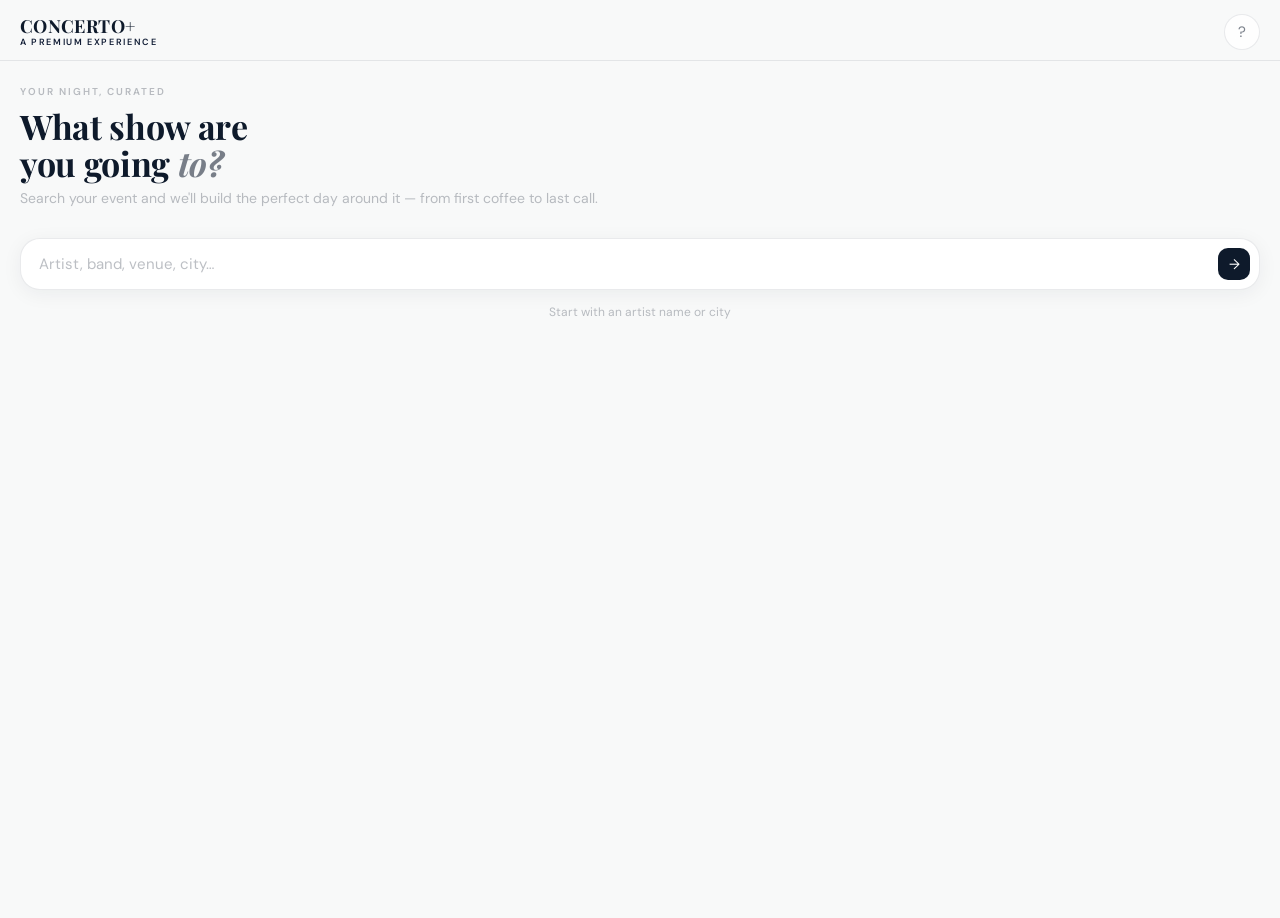
<file: index.html>
<!DOCTYPE html>
<html lang="en">
<head>
<meta charset="UTF-8"/>
<meta name="viewport" content="width=device-width,initial-scale=1,maximum-scale=1,user-scalable=no"/>
<meta name="theme-color" content="#F8F9F9"/>
<title>Concerto+</title>
<link rel="preconnect" href="https://fonts.googleapis.com"/>
<link rel="preconnect" href="https://fonts.gstatic.com" crossorigin/>
<link href="https://fonts.googleapis.com/css2?family=Playfair+Display:ital,wght@0,400;0,500;0,700;1,400;1,500&family=DM+Sans:opsz,wght@9..40,300;9..40,400;9..40,500;9..40,600&display=swap" rel="stylesheet"/>

<style>
/* -- TOKENS ----------------------------------------------- */
:root {
  --bg:        #F8F9F9;
  --ink:       #0E1A2B;
  --ink-2:     rgba(14,26,43,.55);
  --ink-3:     rgba(14,26,43,.28);
  --ink-4:     rgba(14,26,43,.10);
  --gold:      #121E36;
  --gold-soft: rgba(18,30,54,.10);
  --gold-line: rgba(18,30,54,.25);
  --white:     #ffffff;
  --card:      rgba(255,255,255,.82);
  --card-b:    rgba(14,26,43,.09);
  --red:       #C0392B;

  --r-sm: 14px;
  --r-md: 20px;
  --r-lg: 28px;

  --display: 'Playfair Display', Georgia, serif;
  --body:    'DM Sans', system-ui, sans-serif;

  --spring: cubic-bezier(.16,1,.3,1);
  --ease:   cubic-bezier(.4,0,.2,1);
}

/* -- RESET ------------------------------------------------- */
*,*::before,*::after { box-sizing:border-box; margin:0; padding:0; }
html, body { height:100%; overflow:hidden; }
body {
  font-family: var(--body);
  background: var(--bg);
  color: var(--ink);
  -webkit-font-smoothing: antialiased;
  -moz-osx-font-smoothing: grayscale;
  position: fixed;
  width: 100%;
}
button { cursor:pointer; background:none; border:none; color:inherit; font-family:var(--body); }
input, textarea { font-family:var(--body); }
a { color:inherit; text-decoration:none; }
img { display:block; }

/* -- APP SHELL --------------------------------------------- */
#app {
  height: 100dvh;
  display: flex;
  flex-direction: column;
  overflow: hidden;
}

/* -- SCREENS ----------------------------------------------- */
.screen {
  position: absolute;
  inset: 0;
  display: flex;
  flex-direction: column;
  opacity: 0;
  pointer-events: none;
  transition: opacity .38s var(--spring), transform .38s var(--spring);
  transform: translateY(18px);
  overflow: hidden;
  height: 100dvh;
}
.screen.active {
  opacity: 1;
  pointer-events: all;
  transform: translateY(0);
}
.screen.exit {
  opacity: 0;
  transform: translateY(-14px);
  pointer-events: none;
}

/* -- TOPBAR ------------------------------------------------ */
.topbar {
  flex: 0 0 auto;
  display: flex;
  align-items: center;
  justify-content: space-between;
  padding: 14px 20px 10px;
  position: relative;
  z-index: 10;
  background: var(--bg);
  border-bottom: 1px solid var(--card-b) !important;
}
.topbar-logo {
  display: flex;
  flex-direction: column;
  gap: 1px;
}
.topbar-logo-word {
  font-family: var(--display);
  font-size: 18px;
  font-weight: 700;
  color: var(--ink);
  letter-spacing: .02em;
  line-height: 1;
}
.topbar-logo-sub {
  font-size: 9px;
  font-weight: 600;
  letter-spacing: .18em;
  color: var(--gold);
  text-transform: uppercase;
}
.topbar-right {
  display: flex;
  align-items: center;
  gap: 10px;
}
.icon-btn {
  width: 36px; height: 36px;
  border-radius: 50%;
  background: var(--card);
  border: 1px solid var(--card-b);
  display: grid;
  place-items: center;
  color: var(--ink-2);
  font-size: 15px;
  transition: background .18s, transform .18s var(--spring);
  backdrop-filter: blur(8px);
}
.icon-btn:hover { background: var(--white); transform: scale(1.06); }
.icon-btn:active { transform: scale(.95); }

/* -- SCROLLABLE CONTENT ------------------------------------ */
.scroll-area {
  flex: 1 1 auto;
  overflow-y: auto;
  -webkit-overflow-scrolling: touch;
  overscroll-behavior: contain;
  padding: 0 20px 40px;
}
.scroll-area::-webkit-scrollbar { display: none; }

/* -- HERO (Search screen) ---------------------------------- */
.eyebrow {
  font-size: 10px; font-weight: 600; letter-spacing: .2em;
  color: var(--ink-3); text-transform: uppercase; margin-bottom: 10px; margin-top: 24px;
}
.headline {
  font-family: var(--display); font-size: 34px; font-weight: 700; line-height: 1.08;
  color: var(--ink); letter-spacing: -.01em; margin-bottom: 6px;
}
.headline em { font-style: italic; color: var(--ink-2); }
.sub {
  font-size: 14px; color: var(--ink-3); line-height: 1.6; margin-bottom: 28px;
}

/* -- SEARCH BOX -------------------------------------------- */
.search-wrap {
  position: relative;
  margin-bottom: 14px;
}
.search-input {
  width: 100%;
  padding: 15px 48px 15px 18px;
  border-radius: var(--r-md);
  border: 1.5px solid var(--card-b);
  background: var(--white);
  font-size: 15px;
  color: var(--ink);
  outline: none;
  box-shadow: 0 4px 20px rgba(14,26,43,.06);
  transition: border-color .2s, box-shadow .2s;
  -webkit-appearance: none;
}
.search-input::placeholder { color: var(--ink-3); }
.search-input:focus {
  border-color: var(--gold);
  box-shadow: 0 0 0 3px var(--gold-soft), 0 4px 20px rgba(14,26,43,.08);
}
.search-go {
  position: absolute;
  right: 10px; top: 50%;
  transform: translateY(-50%);
  width: 32px; height: 32px;
  border-radius: 10px;
  background: var(--ink);
  color: var(--white);
  display: grid;
  place-items: center;
  font-size: 14px;
  transition: background .18s, transform .18s var(--spring);
}
.search-go:hover { background: var(--gold); transform: translateY(-50%) scale(1.08); }
.search-go:active { transform: translateY(-50%) scale(.94); }

/* -- STATUS LINE ------------------------------------------- */
.status-line {
  font-size: 12px;
  color: var(--ink-3);
  text-align: center;
  margin-bottom: 18px;
  min-height: 16px;
  transition: color .2s;
}
.status-line.err { color: var(--red); }

/* -- EVENT CARDS ------------------------------------------- */
.event-list { display: flex; flex-direction: column; gap: 10px; }

.event-card {
  background: var(--card);
  border: 1px solid var(--card-b);
  border-radius: var(--r-md);
  padding: 14px 14px 14px 16px;
  display: flex;
  align-items: center;
  gap: 12px;
  backdrop-filter: blur(8px);
  transition: transform .2s var(--spring), box-shadow .2s, border-color .2s;
  cursor: pointer;
  position: relative;
  overflow: hidden;
}
.event-card::before {
  content: '';
  position: absolute;
  left: 0; top: 0; bottom: 0;
  width: 3px;
  background: var(--gold);
  opacity: 0;
  transition: opacity .2s;
}
.event-card:hover { transform: translateY(-2px); box-shadow: 0 12px 36px rgba(14,26,43,.1); border-color: var(--gold-line); }
.event-card:hover::before { opacity: 1; }
.event-card:active { transform: translateY(0) scale(.99); }

.event-date-block {
  flex: 0 0 auto;
  width: 44px;
  text-align: center;
}
.event-date-mon {
  font-size: 10px;
  font-weight: 600;
  letter-spacing: .12em;
  text-transform: uppercase;
  color: var(--gold);
  line-height: 1;
}
.event-date-day {
  font-family: var(--display);
  font-size: 28px;
  font-weight: 700;
  color: var(--ink);
  line-height: 1;
}
.event-info { flex: 1 1 auto; min-width: 0; }
.event-artist {
  font-family: var(--display);
  font-size: 16px;
  font-weight: 500;
  color: var(--ink);
  white-space: nowrap;
  overflow: hidden;
  text-overflow: ellipsis;
  line-height: 1.2;
}
.event-venue {
  font-size: 12px;
  color: var(--ink-2);
  margin-top: 3px;
  white-space: nowrap;
  overflow: hidden;
  text-overflow: ellipsis;
}
.event-time {
  font-size: 11px;
  color: var(--gold);
  font-weight: 600;
  margin-top: 4px;
  letter-spacing: .04em;
}
.event-select-btn {
  flex: 0 0 auto;
  width: 32px; height: 32px;
  border-radius: 50%;
  background: var(--ink-4);
  display: grid;
  place-items: center;
  font-size: 14px;
  color: var(--ink-2);
  transition: background .2s, color .2s, transform .18s var(--spring);
}
.event-card:hover .event-select-btn {
  background: var(--ink);
  color: var(--white);
  transform: scale(1.1);
}

/* -- SHIMMER ----------------------------------------------- */
.shimmer-card {
  height: 72px;
  border-radius: var(--r-md);
  background: linear-gradient(90deg,
    rgba(14,26,43,.04) 0%,
    rgba(14,26,43,.09) 40%,
    rgba(14,26,43,.04) 80%
  );
  background-size: 200% 100%;
  animation: shimmer 1.3s ease-in-out infinite;
}
@keyframes shimmer {
  0% { background-position: 200% 0; }
  100% { background-position: -200% 0; }
}

/* -- VIBE SCREEN ------------------------------------------- */
.show-summary-card {
  background: var(--ink);
  border-radius: var(--r-lg);
  padding: 20px;
  position: relative;
  overflow: hidden;
  margin-bottom: 22px;
}
.show-summary-card::after {
  content: '';
  position: absolute;
  right: -30px; top: -30px;
  width: 160px; height: 160px;
  border-radius: 50%;
  background: radial-gradient(circle, var(--gold-soft) 0%, transparent 70%);
  pointer-events: none;
}
.show-sum-eyebrow {
  font-size: 9px;
  letter-spacing: .2em;
  color: rgba(255,255,255,.5);
  text-transform: uppercase;
  font-weight: 600;
  margin-bottom: 8px;
}
.show-sum-artist {
  font-family: var(--display);
  font-size: 26px;
  font-weight: 700;
  color: var(--white);
  line-height: 1.1;
  margin-bottom: 6px;
}
.show-sum-meta {
  font-size: 13px;
  color: rgba(255,255,255,.55);
  line-height: 1.45;
}
.show-sum-time {
  display: inline-flex;
  align-items: center;
  gap: 6px;
  margin-top: 12px;
  background: var(--gold-soft);
  border: 1px solid var(--gold-line);
  border-radius: 999px;
  padding: 6px 12px;
  font-size: 12px;
  font-weight: 600;
  color: rgba(255,255,255,.5);
  letter-spacing: .04em;
}

/* -- SECTION LABEL ----------------------------------------- */
.section-label {
  font-size: 10px;
  font-weight: 600;
  letter-spacing: .18em;
  color: var(--ink-3);
  text-transform: uppercase;
  margin-bottom: 10px;
}

/* -- VIBE GRID --------------------------------------------- */
.vibe-grid {
  display: grid;
  grid-template-columns: 1fr 1fr;
  gap: 9px;
  margin-bottom: 20px;
}
.vibe-tile {
  background: var(--white);
  border: 1.5px solid var(--card-b);
  border-radius: var(--r-md);
  padding: 14px 12px;
  display: flex;
  flex-direction: column;
  gap: 5px;
  transition: border-color .2s, background .2s, transform .18s var(--spring), box-shadow .2s;
  position: relative;
  overflow: hidden;
}
.vibe-tile:active { transform: scale(.97); }
.vibe-tile.on {
  border-color: var(--gold);
  background: var(--gold-soft);
}
.vibe-tile-icon {
  font-size: 22px;
  line-height: 1;
}
.vibe-tile-name {
  font-size: 13px;
  font-weight: 600;
  color: var(--ink);
  line-height: 1;
}
.vibe-tile-hint {
  font-size: 11px;
  color: var(--ink-3);
  line-height: 1.3;
}
.vibe-check {
  position: absolute;
  top: 10px; right: 10px;
  width: 18px; height: 18px;
  border-radius: 50%;
  background: var(--gold);
  color: var(--white);
  font-size: 10px;
  display: grid;
  place-items: center;
  opacity: 0;
  transform: scale(.6);
  transition: opacity .2s, transform .2s var(--spring);
}
.vibe-tile.on .vibe-check { opacity: 1; transform: scale(1); }

/* -- OPTION ROW (pace / arrival) --------------------------- */
.option-row {
  display: flex;
  gap: 8px;
  margin-bottom: 20px;
}
.opt-pill {
  flex: 1;
  padding: 11px 8px;
  border-radius: var(--r-sm);
  border: 1.5px solid var(--card-b);
  background: var(--white);
  font-size: 12px;
  font-weight: 600;
  color: var(--ink-2);
  text-align: center;
  transition: border-color .2s, background .2s, color .2s, transform .18s var(--spring);
}
.opt-pill:active { transform: scale(.96); }
.opt-pill.on {
  border-color: var(--ink);
  background: var(--ink);
  color: var(--white);
}

/* -- OPTIONAL INPUT ---------------------------------------- */
.optional-input {
  width: 100%;
  padding: 13px 16px;
  border-radius: var(--r-sm);
  border: 1.5px solid var(--card-b);
  background: var(--white);
  font-size: 14px;
  color: var(--ink);
  outline: none;
  margin-bottom: 24px;
  transition: border-color .2s, box-shadow .2s;
  -webkit-appearance: none;
}
.optional-input::placeholder { color: var(--ink-3); }
.optional-input:focus {
  border-color: var(--gold);
  box-shadow: 0 0 0 3px var(--gold-soft);
}

/* -- PRIMARY BUTTON ---------------------------------------- */
.primary-btn {
  width: 100%;
  padding: 17px;
  border-radius: var(--r-md);
  background: var(--ink);
  color: var(--white);
  font-size: 15px;
  font-weight: 600;
  letter-spacing: .02em;
  text-align: center;
  transition: background .2s, transform .2s var(--spring), box-shadow .2s;
  box-shadow: 0 8px 28px rgba(14,26,43,.22);
  position: relative;
  overflow: hidden;
}
.primary-btn::after {
  content: '';
  position: absolute;
  inset: 0;
  background: linear-gradient(180deg, rgba(255,255,255,.08) 0%, transparent 100%);
  pointer-events: none;
}
.primary-btn:hover { background: #1a2d47; transform: translateY(-1px); box-shadow: 0 12px 36px rgba(14,26,43,.28); }
.primary-btn:active { transform: translateY(0) scale(.99); }
.primary-btn:disabled { opacity: .45; cursor: not-allowed; transform: none; }
.primary-btn.gold {
  background: linear-gradient(135deg, #121E36, #1e3154, #121E36);
  background-size: 200% 100%;
  color: var(--ink);
  box-shadow: 0 8px 28px rgba(18,30,54,.25);
  animation: gold-shimmer 3s ease-in-out infinite;
}
@keyframes gold-shimmer {
  0%, 100% { background-position: 0% 0; }
  50% { background-position: 100% 0; }
}
.primary-btn.gold:hover { box-shadow: 0 12px 36px rgba(18,30,54,.35); }

/* -- PLAN SCREEN ------------------------------------------- */
.plan-header {
  padding: 18px 20px 0;
  margin-bottom: 18px;
}
.plan-eyebrow {
  font-size: 9px;
  font-weight: 600;
  letter-spacing: .22em;
  text-transform: uppercase;
  color: var(--gold);
  margin-bottom: 6px;
}
.plan-artist {
  font-family: var(--display);
  font-size: 32px;
  font-weight: 700;
  color: var(--ink);
  line-height: 1.08;
  letter-spacing: -.01em;
}
.plan-meta {
  font-size: 13px;
  color: var(--ink-2);
  margin-top: 4px;
}
.plan-action-row {
  display: flex;
  gap: 8px;
  margin-top: 14px;
}
.ghost-btn {
  flex: 1;
  padding: 10px;
  border-radius: var(--r-sm);
  border: 1.5px solid var(--card-b);
  background: var(--white);
  font-size: 12px;
  font-weight: 600;
  color: var(--ink-2);
  text-align: center;
  transition: border-color .18s, background .18s, transform .18s var(--spring);
}
.ghost-btn:hover { border-color: var(--ink-3); background: var(--bg); }
.ghost-btn:active { transform: scale(.97); }
.ghost-btn.accent {
  border-color: var(--gold-line);
  color: var(--gold);
}

/* -- TIMELINE ---------------------------------------------- */
.tl {
  padding: 0 20px;
  position: relative;
}
.tl-spine {
  position: absolute;
  left: 36px;
  top: 8px; bottom: 8px;
  width: 1px;
  background: linear-gradient(to bottom, transparent, var(--ink-4) 12%, var(--ink-4) 88%, transparent);
}
.tl-item {
  display: flex;
  gap: 12px;
  margin-bottom: 6px;
  align-items: flex-start;
  opacity: 0;
  transform: translateY(10px);
  animation: tl-in .45s var(--spring) forwards;
}
@keyframes tl-in {
  to { opacity:1; transform:translateY(0); }
}
.tl-dot-col {
  flex: 0 0 auto;
  width: 32px;
  display: flex;
  flex-direction: column;
  align-items: center;
  padding-top: 12px;
}
.tl-dot {
  width: 9px; height: 9px;
  border-radius: 50%;
  background: var(--ink-3);
  border: 1.5px solid var(--bg);
  box-shadow: 0 0 0 2px var(--ink-4);
  transition: background .2s;
  position: relative;
  z-index: 1;
}
.tl-item.is-show .tl-dot {
  width: 13px; height: 13px;
  background: var(--gold);
  box-shadow: 0 0 0 3px var(--gold-soft), 0 0 12px rgba(18,30,54,.3);
}
.tl-content {
  flex: 1 1 auto;
  min-width: 0;
}
.tl-card {
  background: var(--white);
  border: 1px solid var(--card-b);
  border-radius: var(--r-md);
  padding: 13px 14px;
  margin-bottom: 0;
  box-shadow: 0 2px 12px rgba(14,26,43,.05);
  transition: box-shadow .2s, border-color .2s;
}
.tl-item.is-show .tl-card {
  background: var(--ink);
  border-color: transparent;
  box-shadow: 0 8px 28px rgba(14,26,43,.2);
}
.tl-time {
  font-size: 10px;
  font-weight: 600;
  letter-spacing: .1em;
  color: var(--gold);
  text-transform: uppercase;
  margin-bottom: 3px;
}
.tl-item.is-show .tl-time { color: rgba(255,255,255,.55); }
.tl-label {
  font-family: var(--display);
  font-size: 17px;
  font-weight: 500;
  color: var(--ink);
  line-height: 1.2;
  margin-bottom: 4px;
}
.tl-item.is-show .tl-label { color: var(--white); font-weight: 700; }
.tl-note {
  font-size: 13px;
  color: var(--ink-2);
  line-height: 1.45;
}
.tl-item.is-show .tl-note { color: rgba(255,255,255,.55); }
.tl-maps {
  display: inline-flex;
  align-items: center;
  gap: 5px;
  margin-top: 8px;
  font-size: 11px;
  font-weight: 600;
  color: var(--ink-3);
  border: 1px solid var(--card-b);
  border-radius: 999px;
  padding: 5px 10px;
  background: var(--bg);
  transition: color .18s, border-color .18s, background .18s;
}
.tl-maps:hover { color: var(--ink); border-color: var(--ink-3); background: var(--white); }
.tl-spacer { height: 10px; }

/* -- PICKS ------------------------------------------------- */
.picks-section {
  padding: 22px 20px 0;
}
.picks-section-label {
  font-size: 10px;
  font-weight: 600;
  letter-spacing: .18em;
  color: var(--ink-3);
  text-transform: uppercase;
  margin-bottom: 12px;
}
.picks-category {
  margin-bottom: 20px;
}
.picks-cat-name {
  font-size: 12px;
  font-weight: 600;
  color: var(--ink-2);
  margin-bottom: 8px;
  display: flex;
  align-items: center;
  gap: 6px;
}
.picks-cat-name::after {
  content: '';
  flex: 1;
  height: 1px;
  background: var(--ink-4);
}
.picks-rail {
  display: flex;
  gap: 10px;
  overflow-x: auto;
  -webkit-overflow-scrolling: touch;
  scroll-snap-type: x mandatory;
  padding-bottom: 4px;
}
.picks-rail::-webkit-scrollbar { display: none; }
.pick-card {
  flex: 0 0 auto;
  width: 176px;
  scroll-snap-align: start;
  background: var(--white);
  border: 1px solid var(--card-b);
  border-radius: var(--r-md);
  overflow: hidden;
  transition: transform .2s var(--spring), box-shadow .2s;
}
.pick-card:hover { transform: translateY(-2px); box-shadow: 0 10px 28px rgba(14,26,43,.1); }
.pick-img {
  height: 90px;
  background: var(--ink-4);
  overflow: hidden;
  position: relative;
}
.pick-img img { width: 100%; height: 100%; object-fit: cover; }
.pick-img-placeholder {
  width: 100%; height: 100%;
  display: grid;
  place-items: center;
  font-size: 28px;
  background: linear-gradient(135deg, rgba(14,26,43,.04), rgba(18,30,54,.06));
}
.pick-body { padding: 10px 11px 11px; }
.pick-name {
  font-family: var(--display);
  font-size: 14px;
  font-weight: 500;
  color: var(--ink);
  line-height: 1.2;
  margin-bottom: 4px;
  white-space: nowrap;
  overflow: hidden;
  text-overflow: ellipsis;
}
.pick-why {
  font-size: 11px;
  color: var(--ink-2);
  line-height: 1.4;
  display: -webkit-box;
  -webkit-line-clamp: 2;
  -webkit-box-orient: vertical;
  overflow: hidden;
  margin-bottom: 6px;
}
.pick-meta {
  font-size: 10px;
  color: var(--gold);
  font-weight: 600;
  letter-spacing: .04em;
}

/* -- CHAT BAR ---------------------------------------------- */
.chat-bar {
  flex: 0 0 auto;
  padding: 10px 14px 18px;
  background: linear-gradient(to top, var(--bg) 60%, transparent);
  position: relative;
  z-index: 10;
}
.chat-inner {
  display: flex;
  gap: 9px;
  align-items: flex-end;
  background: var(--white);
  border: 1.5px solid var(--card-b);
  border-radius: 22px;
  padding: 10px 10px 10px 16px;
  box-shadow: 0 4px 20px rgba(14,26,43,.08);
  transition: border-color .2s, box-shadow .2s;
}
.chat-inner:focus-within {
  border-color: var(--gold);
  box-shadow: 0 0 0 3px var(--gold-soft), 0 4px 20px rgba(14,26,43,.08);
}
.chat-input {
  flex: 1;
  border: none;
  background: transparent;
  font-size: 14px;
  color: var(--ink);
  outline: none;
  resize: none;
  max-height: 80px;
  line-height: 1.45;
  padding: 2px 0;
}
.chat-input::placeholder { color: var(--ink-3); }
.chat-send {
  width: 34px; height: 34px;
  flex: 0 0 auto;
  border-radius: 12px;
  background: var(--ink);
  color: var(--white);
  display: grid;
  place-items: center;
  font-size: 15px;
  transition: background .18s, transform .18s var(--spring);
}
.chat-send:hover { background: var(--gold); transform: scale(1.06); }
.chat-send:active { transform: scale(.94); }

/* -- CHAT MESSAGES ----------------------------------------- */
.chat-msgs {
  padding: 0 20px;
  margin-bottom: 8px;
  display: flex;
  flex-direction: column;
  gap: 8px;
}
.chat-bubble {
  max-width: 88%;
  padding: 10px 14px;
  border-radius: 18px;
  font-size: 14px;
  line-height: 1.5;
  animation: bubble-in .3s var(--spring) both;
}
@keyframes bubble-in {
  from { opacity:0; transform:translateY(6px) scale(.97); }
  to { opacity:1; transform:none; }
}
.chat-bubble.user {
  background: var(--ink);
  color: var(--white);
  align-self: flex-end;
  border-bottom-right-radius: 5px;
}
.chat-bubble.ai {
  background: var(--white);
  border: 1px solid var(--card-b);
  color: var(--ink);
  align-self: flex-start;
  border-bottom-left-radius: 5px;
}
.chat-bubble.typing {
  background: var(--white);
  border: 1px solid var(--card-b);
  padding: 12px 16px;
}
.typing-dots {
  display: flex;
  gap: 4px;
  align-items: center;
}
.typing-dots span {
  width: 6px; height: 6px;
  border-radius: 50%;
  background: var(--ink-3);
  animation: dot-bounce .9s ease-in-out infinite;
}
.typing-dots span:nth-child(2) { animation-delay: .15s; }
.typing-dots span:nth-child(3) { animation-delay: .3s; }
@keyframes dot-bounce {
  0%, 80%, 100% { transform: translateY(0); }
  40% { transform: translateY(-5px); }
}

/* -- GENERATING OVERLAY ------------------------------------ */
.gen-overlay {
  position: absolute;
  inset: 0;
  background: var(--bg);
  display: flex;
  flex-direction: column;
  align-items: center;
  justify-content: center;
  gap: 18px;
  z-index: 50;
  opacity: 0;
  pointer-events: none;
  transition: opacity .3s;
}
.gen-overlay.show { opacity: 1; pointer-events: all; }
.gen-orb {
  width: 72px; height: 72px;
  border-radius: 50%;
  background: linear-gradient(135deg, var(--gold), rgba(18,30,54,.3));
  box-shadow: 0 0 40px rgba(18,30,54,.25), 0 0 80px rgba(18,30,54,.10);
  animation: orb-pulse 1.8s ease-in-out infinite;
  position: relative;
}
.gen-orb::after {
  content: '';
  position: absolute;
  inset: 6px;
  border-radius: 50%;
  background: var(--bg);
  display: flex;
  align-items: center;
  justify-content: center;
}
@keyframes orb-pulse {
  0%, 100% { transform: scale(1); box-shadow: 0 0 40px rgba(18,30,54,.25), 0 0 80px rgba(18,30,54,.10); }
  50% { transform: scale(1.08); box-shadow: 0 0 60px rgba(18,30,54,.4), 0 0 120px rgba(18,30,54,.15); }
}
.gen-label {
  font-family: var(--display);
  font-size: 20px;
  font-weight: 500;
  color: var(--ink);
  text-align: center;
}
.gen-sub {
  font-size: 13px;
  color: var(--ink-3);
  text-align: center;
}
.gen-steps {
  display: flex;
  flex-direction: column;
  gap: 6px;
  margin-top: 8px;
  align-items: center;
}
.gen-step {
  font-size: 12px;
  color: var(--ink-3);
  opacity: 0;
  transition: opacity .4s, color .4s;
}
.gen-step.active { opacity: 1; color: var(--gold); }
.gen-step.done { opacity: .5; color: var(--ink-2); }

/* -- BACK BTN ---------------------------------------------- */
.back-btn {
  display: flex;
  align-items: center;
  gap: 6px;
  font-size: 13px;
  font-weight: 600;
  color: var(--ink-2);
  padding: 8px 0;
  margin-bottom: 6px;
  transition: color .18s;
}
.back-btn:hover { color: var(--ink); }
.back-arrow { font-size: 16px; line-height: 1; }

/* -- NUDGE ANIMATION --------------------------------------- */
@keyframes nudge {
  0%,100% { transform:translateX(0); }
  20% { transform:translateX(-5px); }
  40% { transform:translateX(5px); }
  60% { transform:translateX(-4px); }
  80% { transform:translateX(4px); }
}
.nudge { animation: nudge .5s ease; }

/* -- TOAST ------------------------------------------------- */
.toast {
  position: fixed;
  bottom: 28px;
  left: 50%;
  transform: translateX(-50%) translateY(14px);
  background: var(--ink);
  color: var(--white);
  font-size: 13px;
  font-weight: 500;
  padding: 11px 18px;
  border-radius: 999px;
  box-shadow: 0 8px 28px rgba(14,26,43,.28);
  z-index: 200;
  white-space: nowrap;
  opacity: 0;
  transition: opacity .28s var(--spring), transform .28s var(--spring);
  pointer-events: none;
}
.toast.show { opacity: 1; transform: translateX(-50%) translateY(0); }

/* -- DIVIDER ----------------------------------------------- */
.divider {
  height: 1px;
  background: var(--ink-4);
  margin: 20px 0;
}
</style>
</head>
<body>

<!-- ========================================================
     SCREEN 0 — SEARCH
=========================================================== -->
<div id="s0" class="screen active" style="background:var(--bg);">
  <div class="topbar">
    <div class="topbar-logo">
      <span class="topbar-logo-word">CONCERTO+</span>
      <span class="topbar-logo-sub">A Premium Experience</span>
    </div>
    <div class="topbar-right">
      <button class="icon-btn" id="helpBtn" title="How it works">?</button>
    </div>
  </div>

  <div class="scroll-area">
    <div class="eyebrow">Your night, curated</div>
    <h1 class="headline">What show are<br>you going <em>to?</em></h1>
    <p class="sub">Search your event and we'll build the perfect day around it — from first coffee to last call.</p>

    <div class="search-wrap">
      <input id="kwInput" class="search-input" type="text"
             placeholder="Artist, band, venue, city…"
             autocomplete="off" autocorrect="off" spellcheck="false"/>
      <button class="search-go" id="searchBtn" title="Search">→</button>
    </div>

    <div id="statusLine" class="status-line">Start with an artist name or city</div>

    <div id="eventList" class="event-list"></div>
  </div>
</div>

<!-- ========================================================
     SCREEN 1 — VIBE
=========================================================== -->
<div id="s1" class="screen" style="background:var(--bg);">
  <div class="topbar">
    <button class="back-btn" id="vibeBack">
      <span class="back-arrow">←</span> Back
    </button>
    <div class="topbar-right">
      <button class="icon-btn" id="vibeReset" title="Reset">✕</button>
    </div>
  </div>

  <div class="scroll-area">
    <!-- Show summary pill -->
    <div class="show-summary-card">
      <div class="show-sum-eyebrow">Your show</div>
      <div class="show-sum-artist" id="sumArtist">—</div>
      <div class="show-sum-meta" id="sumMeta">—</div>
      <div class="show-sum-time" id="sumTime">
        <span>🎟</span>
        <span id="sumTimeText">—</span>
      </div>
    </div>

    <!-- Vibe tiles -->
    <p class="section-label">What's the vibe?</p>
    <div class="vibe-grid" id="vibeGrid">
      <button class="vibe-tile" data-v="dinner" type="button">
        <div class="vibe-check">✓</div>
        <div class="vibe-tile-icon">🍽</div>
        <div class="vibe-tile-name">Dinner</div>
        <div class="vibe-tile-hint">Pre-show meal</div>
      </button>
      <button class="vibe-tile" data-v="cocktails" type="button">
        <div class="vibe-check">✓</div>
        <div class="vibe-tile-icon">🍸</div>
        <div class="vibe-tile-name">Cocktails</div>
        <div class="vibe-tile-hint">Pre-show drinks</div>
      </button>
      <button class="vibe-tile" data-v="coffee" type="button">
        <div class="vibe-check">✓</div>
        <div class="vibe-tile-icon">☕</div>
        <div class="vibe-tile-name">Coffee</div>
        <div class="vibe-tile-hint">Afternoon start</div>
      </button>
      <button class="vibe-tile" data-v="afterparty" type="button">
        <div class="vibe-check">✓</div>
        <div class="vibe-tile-icon">🌙</div>
        <div class="vibe-tile-name">After-party</div>
        <div class="vibe-tile-hint">Keep it going</div>
      </button>
      <button class="vibe-tile" data-v="latenight" type="button">
        <div class="vibe-check">✓</div>
        <div class="vibe-tile-icon">🌮</div>
        <div class="vibe-tile-name">Late-night eats</div>
        <div class="vibe-tile-hint">Post-encore fuel</div>
      </button>
      <button class="vibe-tile" data-v="wine" type="button">
        <div class="vibe-check">✓</div>
        <div class="vibe-tile-icon">🍷</div>
        <div class="vibe-tile-name">Wine bar</div>
        <div class="vibe-tile-hint">Slow and easy</div>
      </button>
    </div>

    <!-- Pace -->
    <p class="section-label">How packed is the day?</p>
    <div class="option-row" id="paceRow">
      <button class="opt-pill" data-p="chill">Chill</button>
      <button class="opt-pill on" data-p="balanced">Balanced</button>
      <button class="opt-pill" data-p="packed">Packed</button>
    </div>

    <!-- Arrive -->
    <p class="section-label">Arrive at venue</p>
    <div class="option-row" id="arrRow">
      <button class="opt-pill" data-m="30">30 min early</button>
      <button class="opt-pill on" data-m="60">1 hr early</button>
      <button class="opt-pill" data-m="90">90 min early</button>
    </div>

    <!-- Hotel optional -->
    <p class="section-label">Hotel / starting point <span style="font-weight:400;letter-spacing:0;text-transform:none;color:var(--ink-3);font-size:11px;"> — optional</span></p>
    <input id="hotelInp" class="optional-input" type="text"
           placeholder="e.g. The Standard, High Line"
           autocomplete="off"/>

    <button id="buildBtn" class="primary-btn gold" disabled>
      Build my night →
    </button>
  </div>
</div>

<!-- ========================================================
     SCREEN 2 — PLAN
=========================================================== -->
<div id="s2" class="screen" style="background:var(--bg); display:flex; flex-direction:column;">
  <!-- Generating overlay -->
  <div class="gen-overlay" id="genOverlay">
    <div class="gen-orb"></div>
    <div class="gen-label">Building your night…</div>
    <div class="gen-sub">Concerto+ is curating your plan</div>
    <div class="gen-steps">
      <div class="gen-step" id="gs0">Finding places near the venue</div>
      <div class="gen-step" id="gs1">Timing everything to your show</div>
      <div class="gen-step" id="gs2">Writing your concierge notes</div>
    </div>
  </div>

  <!-- Plan header — fixed, never scrolls -->
  <div class="plan-header" id="planHeader" style="flex:0 0 auto;">
    <div class="plan-eyebrow">Your Concerto+ plan</div>
    <div class="plan-artist" id="planArtist">—</div>
    <div class="plan-meta" id="planMeta">—</div>
    <div class="plan-action-row">
      <button class="ghost-btn" id="editBtn">← Edit</button>
      <button class="ghost-btn accent" id="shareBtn">Share plan ↑</button>
    </div>
  </div>

  <!-- Scrollable content -->
  <div class="scroll-area" id="planScroll" style="flex:1 1 auto; min-height:0;">
    <!-- Timeline -->
    <div class="tl" id="tlWrap">
      <div class="tl-spine"></div>
      <div id="tlList"></div>
    </div>

    <!-- Picks -->
    <div class="picks-section" id="picksSec"></div>

    <!-- Chat history -->
    <div class="chat-msgs" id="chatMsgs"></div>
  </div>

  <!-- Chat bar — fixed at bottom -->
  <div class="chat-bar" style="flex:0 0 auto;">
    <div class="chat-inner">
      <textarea class="chat-input" id="chatInput" rows="1"
                placeholder="Ask to adjust anything…" maxlength="400"></textarea>
      <button class="chat-send" id="chatSend">↑</button>
    </div>
  </div>
</div>

<!-- Toast -->
<div class="toast" id="toast"></div>

<!-- Google Maps SDK not needed - using server-side proxy for all API calls -->


<script>
/* ===============================================
   CONCERTO+ — MAIN SCRIPT (clean)
   All API keys stored in Netlify env vars
=============================================== */

const $ = id => document.getElementById(id);

// -- State -------------------------------------
const S = {
  ev:          null,   // selected Ticketmaster event
  vibes:       [],     // e.g. ['dinner','cocktails']
  pace:        'balanced',
  arrival:     60,     // minutes before show
  hotel:       '',
  plan:        null,   // {timeline:[…], picks:{…}}
  byVibe:      {},     // Google Places results keyed by vibe
  loc:         null,   // {lat, lng}
  buildPrompt: '',     // full prompt sent to Claude for build
  chatHistory: [],     // [{role,content}] real chat turns only
};

// -- Vibe config -------------------------------
const VC = {
  dinner:     {label:'Dinner',      icon:'🍽',  type:'restaurant',  kw:'dinner restaurant'},
  cocktails:  {label:'Cocktails',   icon:'🍸',  type:'bar',         kw:'cocktail bar'},
  coffee:     {label:'Coffee',      icon:'☕',  type:'cafe',        kw:'coffee cafe'},
  afterparty: {label:'After-party', icon:'🌙',  type:'night_club',  kw:'nightclub lounge'},
  latenight:  {label:'Late-night',  icon:'🌮',  type:'restaurant',  kw:'late night food'},
  wine:       {label:'Wine bar',    icon:'🍷',  type:'bar',         kw:'wine bar'},
};

// -- Tiny helpers ------------------------------
const sleep = ms => new Promise(r => setTimeout(r, ms));

function toDate(s){
  try { return s ? new Date(s) : null; } catch { return null; }
}
function fmtD(d){
  return d.toLocaleDateString('en-US', {weekday:'short',month:'short',day:'numeric',year:'numeric'});
}
function fmtT(d){
  return d.toLocaleTimeString('en-US', {hour:'numeric',minute:'2-digit'});
}
function hav(a,b,c,d){
  const R=3958.8, dL=(c-a)*Math.PI/180, dl=(d-b)*Math.PI/180;
  const x=Math.sin(dL/2)**2+Math.cos(a*Math.PI/180)*Math.cos(c*Math.PI/180)*Math.sin(dl/2)**2;
  return R*2*Math.asin(Math.sqrt(x));
}
function mapsUrl(p){
  if(p?.placeId) return `https://www.google.com/maps/place/?q=place_id:${p.placeId}`;
  if(p?.name)    return `https://www.google.com/maps/search/?api=1&query=${encodeURIComponent(p.name)}`;
  return '#';
}

let _toastTimer;
function showToast(msg, ms=2400){
  const el=$('toast');
  el.textContent=msg;
  el.classList.add('show');
  clearTimeout(_toastTimer);
  _toastTimer=setTimeout(()=>el.classList.remove('show'), ms);
}

// -- Screen nav --------------------------------
const SCREENS=[$('s0'),$('s1'),$('s2')];
function goTo(idx){
  SCREENS.forEach((s,i)=>{
    s.classList.remove('active','exit');
    if(i===idx)      s.classList.add('active');
    else if(i<idx)   s.classList.add('exit');
  });
}

// -- Gen overlay -------------------------------
function showGen(on){
  const el=$('genOverlay');
  if(on){
    el.classList.add('show');
    ['gs0','gs1','gs2'].forEach(id=>{
      const e=$(id); if(e){ e.classList.remove('active','done'); }
    });
  } else {
    el.classList.remove('show');
  }
}
function genStep(i){
  for(let j=0;j<i;j++){
    const e=$(`gs${j}`); if(e){ e.classList.remove('active'); e.classList.add('done'); }
  }
  const cur=$(`gs${i}`); if(cur){ cur.classList.remove('done'); cur.classList.add('active'); }
}

// -- Nav wiring --------------------------------
$('vibeBack').addEventListener('click',  ()=>goTo(0));
$('editBtn').addEventListener('click',   ()=>goTo(1));
$('vibeReset').addEventListener('click', ()=>{
  S.vibes=[];
  document.querySelectorAll('.vibe-tile').forEach(t=>t.classList.remove('on'));
  updateBuildBtn();
  goTo(0);
});
$('helpBtn').addEventListener('click', ()=>{
  showToast('Search a show → pick your vibe → we build the night', 3200);
});

// -- Event search ------------------------------
$('kwInput').addEventListener('keydown', e=>{ if(e.key==='Enter'){ e.preventDefault(); doSearch(); }});
$('searchBtn').addEventListener('click', doSearch);

async function doSearch(){
  const kw=$('kwInput').value.trim();
  if(!kw){
    $('statusLine').textContent='Type an artist or venue first';
    $('statusLine').classList.add('err');
    return;
  }
  $('statusLine').textContent='Searching…';
  $('statusLine').classList.remove('err');
  $('eventList').innerHTML=`
    <div class="shimmer-card"></div>
    <div class="shimmer-card" style="margin-top:10px"></div>
    <div class="shimmer-card" style="margin-top:10px"></div>`;

  try{
    const res=await fetch('/.netlify/functions/claude',{
      method:'POST',
      headers:{'Content-Type':'application/json'},
      body:JSON.stringify({service:'ticketmaster', keyword:kw, size:10}),
    });
    const data=await res.json();
    const raw=data?._embedded?.events||[];

    const seen=new Set();
    const events=raw.filter(e=>{
      const key=`${(e.name||'').slice(0,28)}_${e._embedded?.venues?.[0]?.name||''}_${e.dates?.start?.localDate||''}`;
      if(seen.has(key)) return false;
      seen.add(key);
      return true;
    }).slice(0,6).map(e=>({
      id:      e.id,
      name:    e.name,
      artist:  e._embedded?.attractions?.[0]?.name || e.name,
      venue:   e._embedded?.venues?.[0]?.name || '',
      city:    [e._embedded?.venues?.[0]?.city?.name, e._embedded?.venues?.[0]?.state?.stateCode].filter(Boolean).join(', '),
      dateTime:e.dates?.start?.dateTime || e.dates?.start?.localDate || '',
      lat:     parseFloat(e._embedded?.venues?.[0]?.location?.latitude)  || null,
      lng:     parseFloat(e._embedded?.venues?.[0]?.location?.longitude) || null,
      addr:    [e._embedded?.venues?.[0]?.address?.line1, e._embedded?.venues?.[0]?.city?.name].filter(Boolean).join(', '),
    }));

    renderEvents(events);
  } catch(err){
    console.error('Search error:', err);
    $('eventList').innerHTML='';
    $('statusLine').textContent='Search failed — check your connection';
    $('statusLine').classList.add('err');
  }
}

function renderEvents(events){
  if(!events.length){
    $('eventList').innerHTML='';
    $('statusLine').textContent='No events found — try a broader search';
    return;
  }
  $('statusLine').textContent=`${events.length} event${events.length===1?'':'s'} found`;

  $('eventList').innerHTML=events.map(ev=>{
    const dt  = toDate(ev.dateTime);
    const mon = dt ? dt.toLocaleString('en-US',{month:'short'}).toUpperCase() : '';
    const day = dt ? dt.getDate() : '—';
    const time= dt ? fmtT(dt) : 'TBA';
    return `<div class="event-card" data-eid="${ev.id}">
      <div class="event-date-block">
        <div class="event-date-mon">${mon}</div>
        <div class="event-date-day">${day}</div>
      </div>
      <div class="event-info">
        <div class="event-artist">${ev.artist||ev.name}</div>
        <div class="event-venue">${ev.venue}${ev.city?` · ${ev.city}`:''}</div>
        <div class="event-time">${time}</div>
      </div>
      <div class="event-select-btn">→</div>
    </div>`;
  }).join('');

  // bind clicks — use the stored events array via closure
  $('eventList').querySelectorAll('.event-card').forEach(card=>{
    card.addEventListener('click', ()=>{
      const ev=events.find(x=>x.id===card.dataset.eid);
      if(ev) selectEvent(ev);
    });
  });
}

function selectEvent(ev){
  S.ev=ev;
  const dt=toDate(ev.dateTime);
  $('sumArtist').textContent  = ev.artist||ev.name;
  $('sumMeta').textContent    = [ev.venue,ev.city].filter(Boolean).join(' · ');
  $('sumTimeText').textContent= dt ? `${fmtD(dt)} · ${fmtT(dt)}` : (ev.dateTime||'Date TBA');
  updateBuildBtn();
  goTo(1);
}

// -- Vibe tiles --------------------------------
document.querySelectorAll('.vibe-tile').forEach(tile=>{
  tile.addEventListener('click', ()=>{
    const v=tile.dataset.v;
    tile.classList.toggle('on');
    const i=S.vibes.indexOf(v);
    if(i>=0) S.vibes.splice(i,1); else S.vibes.push(v);
    updateBuildBtn();
  });
});

// -- Pace --------------------------------------
$('paceRow').addEventListener('click', e=>{
  const b=e.target.closest('.opt-pill'); if(!b) return;
  $('paceRow').querySelectorAll('.opt-pill').forEach(x=>x.classList.remove('on'));
  b.classList.add('on');
  S.pace=b.dataset.p;
});

// -- Arrival -----------------------------------
$('arrRow').addEventListener('click', e=>{
  const b=e.target.closest('.opt-pill'); if(!b) return;
  $('arrRow').querySelectorAll('.opt-pill').forEach(x=>x.classList.remove('on'));
  b.classList.add('on');
  S.arrival=Number(b.dataset.m);
});

function updateBuildBtn(){
  $('buildBtn').disabled=!(S.ev && S.vibes.length>0);
}

// -- BUILD PLAN --------------------------------
$('buildBtn').addEventListener('click', buildPlan);

async function buildPlan(){
  if(!S.ev || !S.vibes.length) return;

  S.hotel        = $('hotelInp').value.trim();
  S.chatHistory  = [];
  $('chatMsgs').innerHTML='';

  // Navigate to plan screen & show overlay
  goTo(2);
  showGen(true);

  // 1. Resolve location
  let loc=null;
  if(S.ev.lat && S.ev.lng && !isNaN(S.ev.lat)){
    loc={lat:S.ev.lat, lng:S.ev.lng};
  } else {
    loc=await geocode(`${S.ev.venue} ${S.ev.city}`);
  }
  S.loc=loc;
  genStep(0);

  // 2. Fetch Places for each vibe
  const byVibe={};
  if(loc && window.google?.maps?.places){
    await Promise.all(S.vibes.map(async v=>{
      const c=VC[v]; if(!c) return;
      byVibe[v]=await fetchNearby({loc, type:c.type, kw:c.kw});
    }));
  }
  S.byVibe=byVibe;
  genStep(1);
  await sleep(300);
  genStep(2);

  // 3. Call Claude
  // 3. Call Claude
  try{
    const prompt=makeBuildPrompt();
    S.buildPrompt=prompt;
    console.log('loc:', JSON.stringify(S.loc));
    console.log('vibes:', S.vibes);
    console.log('byVibe:', Object.entries(S.byVibe).map(([k,v])=>k+':'+v.length));
    const plan=await claudeCall([{role:'user',content:prompt}]);
    console.log('plan received:', JSON.stringify(plan).slice(0,200));
    S.plan=plan;
    renderPlan(plan);
    showGen(false);
  } catch(err){
    console.error('Build error:', err.message, err);
    showGen(false);
    $('tlList').innerHTML='<div style="padding:20px 4px"><div style="font-size:13px;font-weight:600;color:#C0392B;margin-bottom:6px">Build failed</div><div style="font-size:12px;color:var(--ink-2);line-height:1.6;word-break:break-all">' + (err.message||String(err)) + '</div></div>';
    $('planArtist').textContent=S.ev?.artist||S.ev?.name||'Error';
    $('planMeta').textContent='Check the error below';
    showGen(false);
  }
}

// -- Prompt builder ----------------------------
function makeBuildPrompt(){
  const ev=S.ev;
  const dt=toDate(ev.dateTime);

  // Summarise nearby places
  const sum={};
  const hasPlaces=Object.values(S.byVibe).some(a=>a.length>0);
  if(hasPlaces){
    for(const [v,ps] of Object.entries(S.byVibe)){
      sum[v]=ps.slice(0,6).map(p=>({
        name:    p.name,
        address: p.address,
        rating:  p.rating,
        price:   p.price,
        distMi:  (p.lat&&p.lng&&S.loc) ? +hav(S.loc.lat,S.loc.lng,p.lat,p.lng).toFixed(2) : null,
      }));
    }
  }

  const placesBlock=hasPlaces
    ? `NEARBY PLACES (prefer these):\n${JSON.stringify(sum,null,2)}`
    : `NEARBY PLACES: API returned none. Draw on your knowledge of dining/bars near ${ev.venue}, ${ev.city}.`;

  return `Build a complete night-out itinerary for a concert.

SHOW: ${ev.artist||ev.name}
VENUE: ${ev.venue}, ${ev.city}
DATE/TIME: ${dt ? `${fmtD(dt)} at ${fmtT(dt)}` : 'TBA'}
PACE: ${S.pace} — chill=2 stops total, balanced=3-4 stops, packed=5-6 stops
ARRIVE AT VENUE: ${S.arrival} min before show start
HOTEL/START: ${S.hotel||'not specified'}
SELECTED VIBES: ${S.vibes.join(', ')}

${placesBlock}

RULES:
1. "timeline" — ordered array from first activity to last. Always include the show entry (isShow:true).
2. If hotel is given, open with a departure entry from the hotel.
3. Schedule pre-show stops to wrap up ${S.arrival} min before show. Post-show: first stop starts 20 min after show ends (assume 2.5 hr show).
4. Each "note": 1-2 sentences — what to order, a local tip, what makes it worth it. Zero generic phrases.
5. "picks": 2-3 best options per vibe. Each "why": one sharp, specific sentence.
6. Use real place names. Never invent a place name that clearly doesn't exist.

RESPOND WITH ONLY THIS JSON — no markdown fences, no explanation:
{"timeline":[{"time":"6:00 PM","label":"Dinner at Carbone","note":"Order the rigatoni vodka — worth the hour wait at the bar.","placeName":"Carbone","vibe":"dinner","isShow":false},{"time":"8:30 PM","label":"Harry Styles at MSG","note":"","placeName":"Madison Square Garden","vibe":"show","isShow":true}],"picks":{"dinner":[{"name":"Carbone","why":"The best pre-show power dinner in the city — book or walk in at 5:45."}]}}`;
}

// -- Claude API call ---------------------------
async function claudeCall(messages){
  const sys=`You are the Concerto+ concierge — a lifelong music fan with the precision of a luxury hotel concierge. You build curated night-out plans around concerts. Be specific and opinionated. Name actual dishes. Give real insider tips. Avoid generic filler phrases. Respond ONLY with a raw JSON object — no markdown, no extra text.`;

  const res=await fetch('/.netlify/functions/claude',{
    method: 'POST',
    headers: {
      'Content-Type': 'application/json',
    },
    body: JSON.stringify({
      service:    'claude',
      model:      'claude-haiku-4-5-20251001',
      max_tokens: 2400,
      system:     sys,
      messages,
    }),
  });

  if(!res.ok){
    const t=await res.text();
    console.error('Claude HTTP error:', res.status, t);
    throw new Error(`Claude API ${res.status}: ${t.slice(0,300)}`);
  }

  const data=await res.json();
  console.log('Claude response:', data);

  if(data.error) throw new Error(data.error.message||'API error');

  const raw=(data?.content?.[0]?.text||'').trim();
  console.log('Claude raw text (first 600):', raw.slice(0,600));
  if(!raw) throw new Error('Empty Claude response — stop_reason: '+(data?.stop_reason||'unknown'));

  // Strip any accidental fences
  const cleaned=raw.replace(/^```(?:json)?\s*/i,'').replace(/\s*```\s*$/,'').trim();

  try{
    return JSON.parse(cleaned);
  } catch(parseErr){
    // Last-ditch: grab outermost { ... }
    const m=cleaned.match(/\{[\s\S]*\}/);
    if(m){
      try{ return JSON.parse(m[0]); } catch{}
    }
    console.error('Unparseable Claude response:', cleaned.slice(0,400));
    throw new Error('JSON parse failed. Claude said: '+cleaned.slice(0,120));
  }
}

// -- Geocode -----------------------------------
async function geocode(addr){
  try{
    const res=await fetch('/.netlify/functions/claude',{
      method:'POST',
      headers:{'Content-Type':'application/json'},
      body:JSON.stringify({service:'geocode', address:addr}),
    });
    const data=await res.json();
    const loc=data?.results?.[0]?.geometry?.location;
    return loc ? {lat:loc.lat, lng:loc.lng} : null;
  } catch{ return null; }
}

// -- Google Places -----------------------------
function mapPlaceREST(p){
  return {
    name:    p.name||'',
    placeId: p.place_id||'',
    lat:     p.geometry?.location?.lat  ?? null,
    lng:     p.geometry?.location?.lng  ?? null,
    rating:  typeof p.rating==='number'      ? p.rating      : null,
    price:   typeof p.price_level==='number' ? p.price_level : null,
    address: p.vicinity || '',
    photos:  [],  // REST API photos need separate request; skip for now
  };
}

async function fetchNearby({loc, type, kw, max=8}){
  if(!loc) return [];
  try{
    const res=await fetch('/.netlify/functions/claude',{
      method:'POST',
      headers:{'Content-Type':'application/json'},
      body:JSON.stringify({service:'places_nearby', lat:loc.lat, lng:loc.lng, type, keyword:kw, radius:2000}),
    });
    const data=await res.json();
    if(data?.results?.length){
      return data.results.slice(0,max).map(mapPlaceREST);
    }
    return [];
  } catch(e){ console.error('fetchNearby error',e); return []; }
}

// -- Render plan -------------------------------
function renderPlan(plan){
  const ev=S.ev, dt=toDate(ev.dateTime);
  $('planArtist').textContent = ev.artist||ev.name;
  $('planMeta').textContent   = [ev.venue, ev.city, dt?fmtD(dt):''].filter(Boolean).join(' · ');

  // - Timeline -
  const tlList=$('tlList');
  tlList.innerHTML='';
  const allPlaces=Object.values(S.byVibe).flat();

  if(!plan.timeline?.length){
    tlList.innerHTML='<div style="padding:20px 0;font-size:14px;color:var(--ink-2);font-style:italic">No plan returned — try rebuilding.</div>';
  } else {
    plan.timeline.forEach((item,i)=>{
      const place = allPlaces.find(p=>p.name===item.placeName);
      const url   = place ? mapsUrl(place)
                  : item.isShow ? `https://www.google.com/maps/search/?api=1&query=${encodeURIComponent((ev.venue||'')+' '+(ev.city||''))}` : '';

      const wrap=document.createElement('div');
      wrap.className='tl-item'+(item.isShow?' is-show':'');
      wrap.style.animationDelay=`${i*0.07}s`;

      wrap.innerHTML=`
        <div class="tl-dot-col"><div class="tl-dot"></div></div>
        <div class="tl-content">
          <div class="tl-card">
            <div class="tl-time">${item.time||''}</div>
            <div class="tl-label">${item.label||''}</div>
            ${item.note && !item.isShow ? `<div class="tl-note">${item.note}</div>` : ''}
            ${url ? `<a class="tl-maps" href="${url}" target="_blank" rel="noopener">↗ Maps</a>` : ''}
          </div>
          <div class="tl-spacer"></div>
        </div>`;
      tlList.appendChild(wrap);
    });
  }

  // - Picks -
  const picksSec=$('picksSec');
  picksSec.innerHTML='';
  const pd=plan.picks||{};
  const hasAny=S.vibes.some(v=>(pd[v]||[]).length>0);

  if(hasAny){
    picksSec.innerHTML='<div class="picks-section-label">Nearby picks</div>';
    S.vibes.forEach(v=>{
      const picks=pd[v]; if(!picks?.length) return;
      const cfg=VC[v]||{};

      const cat=document.createElement('div'); cat.className='picks-category';
      cat.innerHTML=`<div class="picks-cat-name">${cfg.icon||''} ${cfg.label||v}</div>`;

      const rail=document.createElement('div'); rail.className='picks-rail';
      picks.forEach(pick=>{
        const rp   = allPlaces.find(p=>p.name===pick.name);
        const href = rp ? mapsUrl(rp) : `https://www.google.com/maps/search/?api=1&query=${encodeURIComponent(pick.name+' '+(S.ev?.city||''))}`;
        const dist = (rp?.lat&&rp?.lng&&S.loc) ? hav(S.loc.lat,S.loc.lng,rp.lat,rp.lng) : null;
        const meta = [
          rp?.rating!=null  ? `★ ${rp.rating.toFixed(1)}` : '',
          rp?.price!=null   ? '$'.repeat(Math.min(4,rp.price)) : '',
          dist!=null        ? `${dist.toFixed(1)} mi` : '',
        ].filter(Boolean).join(' · ');
        const imgSrc = rp?.photos?.[0]?.getUrl ? rp.photos[0].getUrl({maxWidth:360,maxHeight:180}) : '';

        const card=document.createElement('a');
        card.className='pick-card'; card.href=href; card.target='_blank'; card.rel='noopener';
        card.innerHTML=`
          <div class="pick-img">
            ${imgSrc
              ? `<img src="${imgSrc}" alt="${pick.name}" loading="lazy"/>`
              : `<div class="pick-img-placeholder">${cfg.icon||'📍'}</div>`}
          </div>
          <div class="pick-body">
            <div class="pick-name">${pick.name}</div>
            <div class="pick-why">${pick.why||''}</div>
            ${meta ? `<div class="pick-meta">${meta}</div>` : ''}
          </div>`;
        rail.appendChild(card);
      });
      cat.appendChild(rail);
      picksSec.appendChild(cat);
    });
  }

  $('planScroll').scrollTop=0;
}

// -- Share -------------------------------------
$('shareBtn').addEventListener('click', async()=>{
  if(!S.ev || !S.plan) return;
  const dt=toDate(S.ev.dateTime);
  const lines=(S.plan.timeline||[]).map(t=>`${t.time} — ${t.label}`).join('\n');
  const text=`My Concerto+ plan\n${S.ev.artist||S.ev.name} at ${S.ev.venue}\n${dt?fmtD(dt):''}\n\n${lines}\n\nBuilt with Concerto+`;
  try{
    if(navigator.share) await navigator.share({title:'Concerto+ Plan', text});
    else { await navigator.clipboard.writeText(text); showToast('Plan copied to clipboard'); }
  } catch { showToast('Share canceled'); }
});

// -- Chat --------------------------------------
const chatInput=$('chatInput');
chatInput.addEventListener('input', ()=>{
  chatInput.style.height='auto';
  chatInput.style.height=Math.min(chatInput.scrollHeight,80)+'px';
});
chatInput.addEventListener('keydown', e=>{
  if(e.key==='Enter' && !e.shiftKey){ e.preventDefault(); sendChat(); }
});
$('chatSend').addEventListener('click', sendChat);

async function sendChat(){
  const msg=chatInput.value.trim();
  if(!msg || !S.plan) return;
  chatInput.value='';
  chatInput.style.height='auto';

  addBubble(msg, 'user');
  const typing=addBubble('', 'ai', true);

  // Build full message list: original build, original response, then chat turns
  const messages=[
    {role:'user',      content: S.buildPrompt},
    {role:'assistant', content: JSON.stringify(S.plan)},
    ...S.chatHistory,
    {role:'user',      content: `Update the plan: ${msg}. Return the full updated plan in the exact same JSON format.`},
  ];

  try{
    const plan=await claudeCall(messages);
    S.plan=plan;
    S.chatHistory.push(
      {role:'user',      content:`Update the plan: ${msg}. Return the full updated plan in the exact same JSON format.`},
      {role:'assistant', content:JSON.stringify(plan)},
    );
    typing.remove();
    renderPlan(plan);
    addBubble('Updated ✓', 'ai');
    $('planScroll').scrollTop=0;
  } catch(err){
    console.error('Chat error:', err);
    typing.remove();
    addBubble("Couldn't update — try again.", 'ai');
  }
}

function addBubble(text, role, typing=false){
  const el=document.createElement('div');
  el.className=`chat-bubble ${role}`;
  if(typing) el.innerHTML='<div class="typing-dots"><span></span><span></span><span></span></div>';
  else el.textContent=text;
  $('chatMsgs').appendChild(el);
  const scroll=$('planScroll');
  scroll.scrollTop=scroll.scrollHeight;
  return el;
}

// -- Init --------------------------------------
updateBuildBtn();
</script>
</body>
</html>
</file>
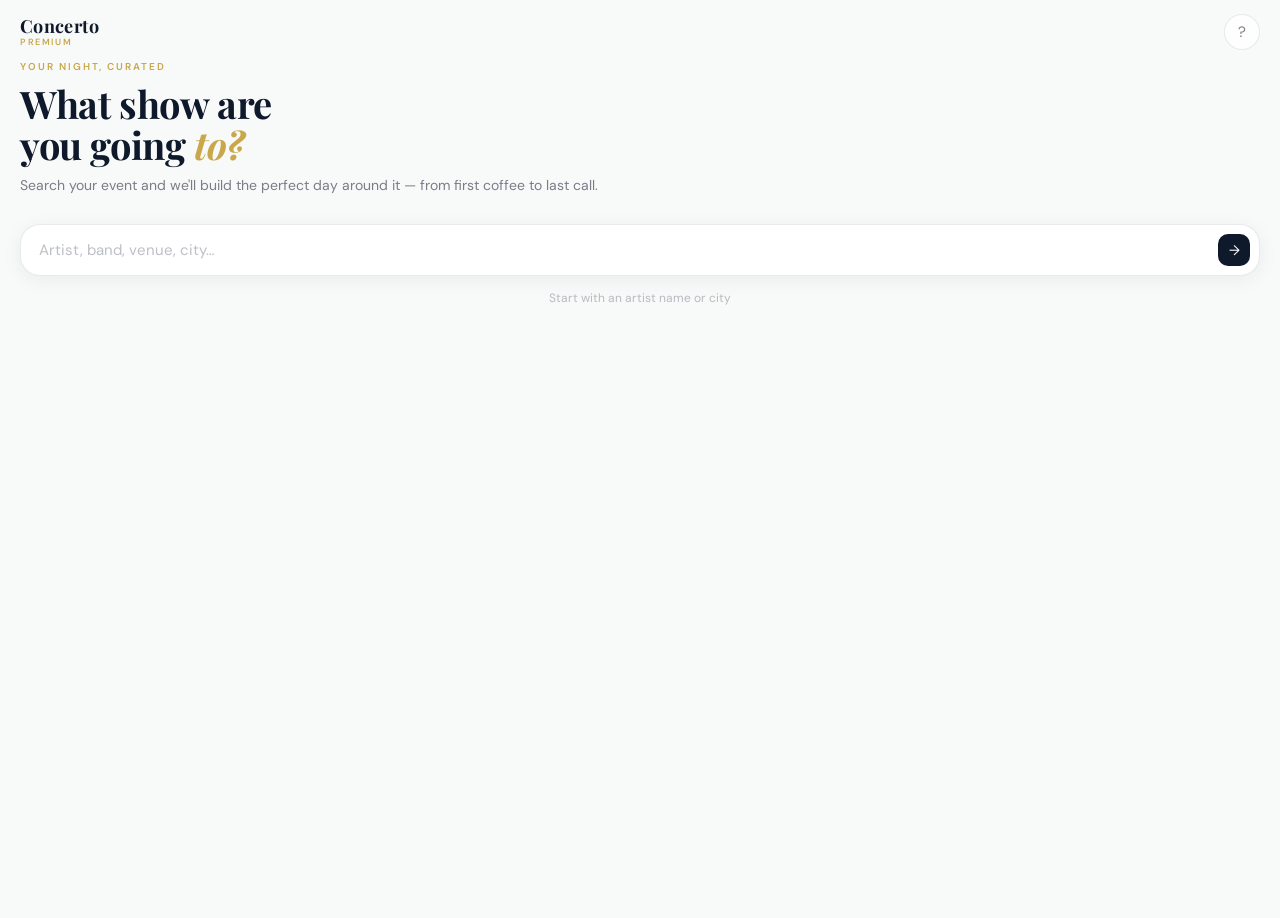
<file: concerto-plus.html>
<!DOCTYPE html>
<html lang="en">
<head>
<meta charset="UTF-8"/>
<meta name="viewport" content="width=device-width,initial-scale=1,maximum-scale=1,user-scalable=no"/>
<meta name="theme-color" content="#F8F9F9"/>
<title>Concerto+</title>
<link rel="preconnect" href="https://fonts.googleapis.com"/>
<link rel="preconnect" href="https://fonts.gstatic.com" crossorigin/>
<link href="https://fonts.googleapis.com/css2?family=Playfair+Display:ital,wght@0,400;0,500;0,700;1,400;1,500&family=DM+Sans:opsz,wght@9..40,300;9..40,400;9..40,500;9..40,600&display=swap" rel="stylesheet"/>

<style>
/* ── TOKENS ─────────────────────────────────────────────── */
:root {
  --bg:        #F8F9F9;
  --ink:       #0E1A2B;
  --ink-2:     rgba(14,26,43,.55);
  --ink-3:     rgba(14,26,43,.28);
  --ink-4:     rgba(14,26,43,.10);
  --gold:      #C9A84C;
  --gold-soft: rgba(201,168,76,.14);
  --gold-line: rgba(201,168,76,.35);
  --white:     #ffffff;
  --card:      rgba(255,255,255,.82);
  --card-b:    rgba(14,26,43,.09);
  --red:       #C0392B;

  --r-sm: 14px;
  --r-md: 20px;
  --r-lg: 28px;

  --display: 'Playfair Display', Georgia, serif;
  --body:    'DM Sans', system-ui, sans-serif;

  --spring: cubic-bezier(.16,1,.3,1);
  --ease:   cubic-bezier(.4,0,.2,1);
}

/* ── RESET ───────────────────────────────────────────────── */
*,*::before,*::after { box-sizing:border-box; margin:0; padding:0; }
html, body { height:100%; overflow:hidden; }
body {
  font-family: var(--body);
  background: var(--bg);
  color: var(--ink);
  -webkit-font-smoothing: antialiased;
  -moz-osx-font-smoothing: grayscale;
  position: fixed;
  width: 100%;
}
button { cursor:pointer; background:none; border:none; color:inherit; font-family:var(--body); }
input, textarea { font-family:var(--body); }
a { color:inherit; text-decoration:none; }
img { display:block; }

/* ── APP SHELL ───────────────────────────────────────────── */
#app {
  height: 100dvh;
  display: flex;
  flex-direction: column;
  overflow: hidden;
}

/* ── SCREENS ─────────────────────────────────────────────── */
.screen {
  position: absolute;
  inset: 0;
  display: flex;
  flex-direction: column;
  opacity: 0;
  pointer-events: none;
  transition: opacity .38s var(--spring), transform .38s var(--spring);
  transform: translateY(18px);
  overflow: hidden;
}
.screen.active {
  opacity: 1;
  pointer-events: all;
  transform: translateY(0);
}
.screen.exit {
  opacity: 0;
  transform: translateY(-14px);
  pointer-events: none;
}

/* ── TOPBAR ──────────────────────────────────────────────── */
.topbar {
  flex: 0 0 auto;
  display: flex;
  align-items: center;
  justify-content: space-between;
  padding: 14px 20px 10px;
  position: relative;
  z-index: 10;
}
.topbar-logo {
  display: flex;
  flex-direction: column;
  gap: 1px;
}
.topbar-logo-word {
  font-family: var(--display);
  font-size: 18px;
  font-weight: 700;
  color: var(--ink);
  letter-spacing: .02em;
  line-height: 1;
}
.topbar-logo-sub {
  font-size: 9px;
  font-weight: 600;
  letter-spacing: .18em;
  color: var(--gold);
  text-transform: uppercase;
}
.topbar-right {
  display: flex;
  align-items: center;
  gap: 10px;
}
.icon-btn {
  width: 36px; height: 36px;
  border-radius: 50%;
  background: var(--card);
  border: 1px solid var(--card-b);
  display: grid;
  place-items: center;
  color: var(--ink-2);
  font-size: 15px;
  transition: background .18s, transform .18s var(--spring);
  backdrop-filter: blur(8px);
}
.icon-btn:hover { background: var(--white); transform: scale(1.06); }
.icon-btn:active { transform: scale(.95); }

/* ── SCROLLABLE CONTENT ──────────────────────────────────── */
.scroll-area {
  flex: 1 1 auto;
  overflow-y: auto;
  -webkit-overflow-scrolling: touch;
  overscroll-behavior: contain;
  padding: 0 20px 40px;
}
.scroll-area::-webkit-scrollbar { display: none; }

/* ── HERO (Search screen) ────────────────────────────────── */
.hero-eyebrow {
  font-size: 10px;
  font-weight: 600;
  letter-spacing: .2em;
  color: var(--gold);
  text-transform: uppercase;
  margin-bottom: 10px;
}
.hero-headline {
  font-family: var(--display);
  font-size: 38px;
  font-weight: 700;
  line-height: 1.08;
  color: var(--ink);
  letter-spacing: -.01em;
  margin-bottom: 10px;
}
.hero-headline em {
  font-style: italic;
  color: var(--gold);
}
.hero-sub {
  font-size: 14px;
  font-weight: 400;
  color: var(--ink-2);
  line-height: 1.5;
  margin-bottom: 28px;
}

/* ── SEARCH BOX ──────────────────────────────────────────── */
.search-wrap {
  position: relative;
  margin-bottom: 14px;
}
.search-input {
  width: 100%;
  padding: 15px 48px 15px 18px;
  border-radius: var(--r-md);
  border: 1.5px solid var(--card-b);
  background: var(--white);
  font-size: 15px;
  color: var(--ink);
  outline: none;
  box-shadow: 0 4px 20px rgba(14,26,43,.06);
  transition: border-color .2s, box-shadow .2s;
  -webkit-appearance: none;
}
.search-input::placeholder { color: var(--ink-3); }
.search-input:focus {
  border-color: var(--gold);
  box-shadow: 0 0 0 3px var(--gold-soft), 0 4px 20px rgba(14,26,43,.08);
}
.search-go {
  position: absolute;
  right: 10px; top: 50%;
  transform: translateY(-50%);
  width: 32px; height: 32px;
  border-radius: 10px;
  background: var(--ink);
  color: var(--white);
  display: grid;
  place-items: center;
  font-size: 14px;
  transition: background .18s, transform .18s var(--spring);
}
.search-go:hover { background: var(--gold); transform: translateY(-50%) scale(1.08); }
.search-go:active { transform: translateY(-50%) scale(.94); }

/* ── STATUS LINE ─────────────────────────────────────────── */
.status-line {
  font-size: 12px;
  color: var(--ink-3);
  text-align: center;
  margin-bottom: 18px;
  min-height: 16px;
  transition: color .2s;
}
.status-line.err { color: var(--red); }

/* ── EVENT CARDS ─────────────────────────────────────────── */
.event-list { display: flex; flex-direction: column; gap: 10px; }

.event-card {
  background: var(--card);
  border: 1px solid var(--card-b);
  border-radius: var(--r-md);
  padding: 14px 14px 14px 16px;
  display: flex;
  align-items: center;
  gap: 12px;
  backdrop-filter: blur(8px);
  transition: transform .2s var(--spring), box-shadow .2s, border-color .2s;
  cursor: pointer;
  position: relative;
  overflow: hidden;
}
.event-card::before {
  content: '';
  position: absolute;
  left: 0; top: 0; bottom: 0;
  width: 3px;
  background: var(--gold);
  opacity: 0;
  transition: opacity .2s;
}
.event-card:hover { transform: translateY(-2px); box-shadow: 0 12px 36px rgba(14,26,43,.1); border-color: var(--gold-line); }
.event-card:hover::before { opacity: 1; }
.event-card:active { transform: translateY(0) scale(.99); }

.event-date-block {
  flex: 0 0 auto;
  width: 44px;
  text-align: center;
}
.event-date-mon {
  font-size: 10px;
  font-weight: 600;
  letter-spacing: .12em;
  text-transform: uppercase;
  color: var(--gold);
  line-height: 1;
}
.event-date-day {
  font-family: var(--display);
  font-size: 28px;
  font-weight: 700;
  color: var(--ink);
  line-height: 1;
}
.event-info { flex: 1 1 auto; min-width: 0; }
.event-artist {
  font-family: var(--display);
  font-size: 16px;
  font-weight: 500;
  color: var(--ink);
  white-space: nowrap;
  overflow: hidden;
  text-overflow: ellipsis;
  line-height: 1.2;
}
.event-venue {
  font-size: 12px;
  color: var(--ink-2);
  margin-top: 3px;
  white-space: nowrap;
  overflow: hidden;
  text-overflow: ellipsis;
}
.event-time {
  font-size: 11px;
  color: var(--gold);
  font-weight: 600;
  margin-top: 4px;
  letter-spacing: .04em;
}
.event-select-btn {
  flex: 0 0 auto;
  width: 32px; height: 32px;
  border-radius: 50%;
  background: var(--ink-4);
  display: grid;
  place-items: center;
  font-size: 14px;
  color: var(--ink-2);
  transition: background .2s, color .2s, transform .18s var(--spring);
}
.event-card:hover .event-select-btn {
  background: var(--ink);
  color: var(--white);
  transform: scale(1.1);
}

/* ── SHIMMER ─────────────────────────────────────────────── */
.shimmer-card {
  height: 72px;
  border-radius: var(--r-md);
  background: linear-gradient(90deg,
    rgba(14,26,43,.04) 0%,
    rgba(14,26,43,.09) 40%,
    rgba(14,26,43,.04) 80%
  );
  background-size: 200% 100%;
  animation: shimmer 1.3s ease-in-out infinite;
}
@keyframes shimmer {
  0% { background-position: 200% 0; }
  100% { background-position: -200% 0; }
}

/* ── VIBE SCREEN ─────────────────────────────────────────── */
.show-summary-card {
  background: var(--ink);
  border-radius: var(--r-lg);
  padding: 20px;
  position: relative;
  overflow: hidden;
  margin-bottom: 22px;
}
.show-summary-card::after {
  content: '';
  position: absolute;
  right: -30px; top: -30px;
  width: 160px; height: 160px;
  border-radius: 50%;
  background: radial-gradient(circle, var(--gold-soft) 0%, transparent 70%);
  pointer-events: none;
}
.show-sum-eyebrow {
  font-size: 9px;
  letter-spacing: .2em;
  color: var(--gold);
  text-transform: uppercase;
  font-weight: 600;
  margin-bottom: 8px;
}
.show-sum-artist {
  font-family: var(--display);
  font-size: 26px;
  font-weight: 700;
  color: var(--white);
  line-height: 1.1;
  margin-bottom: 6px;
}
.show-sum-meta {
  font-size: 13px;
  color: rgba(255,255,255,.55);
  line-height: 1.45;
}
.show-sum-time {
  display: inline-flex;
  align-items: center;
  gap: 6px;
  margin-top: 12px;
  background: var(--gold-soft);
  border: 1px solid var(--gold-line);
  border-radius: 999px;
  padding: 6px 12px;
  font-size: 12px;
  font-weight: 600;
  color: var(--gold);
  letter-spacing: .04em;
}

/* ── SECTION LABEL ───────────────────────────────────────── */
.section-label {
  font-size: 10px;
  font-weight: 600;
  letter-spacing: .18em;
  color: var(--ink-3);
  text-transform: uppercase;
  margin-bottom: 10px;
}

/* ── VIBE GRID ───────────────────────────────────────────── */
.vibe-grid {
  display: grid;
  grid-template-columns: 1fr 1fr;
  gap: 9px;
  margin-bottom: 20px;
}
.vibe-tile {
  background: var(--white);
  border: 1.5px solid var(--card-b);
  border-radius: var(--r-md);
  padding: 14px 12px;
  display: flex;
  flex-direction: column;
  gap: 5px;
  transition: border-color .2s, background .2s, transform .18s var(--spring), box-shadow .2s;
  position: relative;
  overflow: hidden;
}
.vibe-tile:active { transform: scale(.97); }
.vibe-tile.on {
  border-color: var(--gold);
  background: var(--gold-soft);
}
.vibe-tile-icon {
  font-size: 22px;
  line-height: 1;
}
.vibe-tile-name {
  font-size: 13px;
  font-weight: 600;
  color: var(--ink);
  line-height: 1;
}
.vibe-tile-hint {
  font-size: 11px;
  color: var(--ink-3);
  line-height: 1.3;
}
.vibe-check {
  position: absolute;
  top: 10px; right: 10px;
  width: 18px; height: 18px;
  border-radius: 50%;
  background: var(--gold);
  color: var(--white);
  font-size: 10px;
  display: grid;
  place-items: center;
  opacity: 0;
  transform: scale(.6);
  transition: opacity .2s, transform .2s var(--spring);
}
.vibe-tile.on .vibe-check { opacity: 1; transform: scale(1); }

/* ── OPTION ROW (pace / arrival) ─────────────────────────── */
.option-row {
  display: flex;
  gap: 8px;
  margin-bottom: 20px;
}
.opt-pill {
  flex: 1;
  padding: 11px 8px;
  border-radius: var(--r-sm);
  border: 1.5px solid var(--card-b);
  background: var(--white);
  font-size: 12px;
  font-weight: 600;
  color: var(--ink-2);
  text-align: center;
  transition: border-color .2s, background .2s, color .2s, transform .18s var(--spring);
}
.opt-pill:active { transform: scale(.96); }
.opt-pill.on {
  border-color: var(--ink);
  background: var(--ink);
  color: var(--white);
}

/* ── OPTIONAL INPUT ──────────────────────────────────────── */
.optional-input {
  width: 100%;
  padding: 13px 16px;
  border-radius: var(--r-sm);
  border: 1.5px solid var(--card-b);
  background: var(--white);
  font-size: 14px;
  color: var(--ink);
  outline: none;
  margin-bottom: 24px;
  transition: border-color .2s, box-shadow .2s;
  -webkit-appearance: none;
}
.optional-input::placeholder { color: var(--ink-3); }
.optional-input:focus {
  border-color: var(--gold);
  box-shadow: 0 0 0 3px var(--gold-soft);
}

/* ── PRIMARY BUTTON ──────────────────────────────────────── */
.primary-btn {
  width: 100%;
  padding: 17px;
  border-radius: var(--r-md);
  background: var(--ink);
  color: var(--white);
  font-size: 15px;
  font-weight: 600;
  letter-spacing: .02em;
  text-align: center;
  transition: background .2s, transform .2s var(--spring), box-shadow .2s;
  box-shadow: 0 8px 28px rgba(14,26,43,.22);
  position: relative;
  overflow: hidden;
}
.primary-btn::after {
  content: '';
  position: absolute;
  inset: 0;
  background: linear-gradient(180deg, rgba(255,255,255,.08) 0%, transparent 100%);
  pointer-events: none;
}
.primary-btn:hover { background: #1a2d47; transform: translateY(-1px); box-shadow: 0 12px 36px rgba(14,26,43,.28); }
.primary-btn:active { transform: translateY(0) scale(.99); }
.primary-btn:disabled { opacity: .45; cursor: not-allowed; transform: none; }
.primary-btn.gold {
  background: linear-gradient(135deg, #C9A84C, #e8c96a, #C9A84C);
  background-size: 200% 100%;
  color: var(--ink);
  box-shadow: 0 8px 28px rgba(201,168,76,.35);
  animation: gold-shimmer 3s ease-in-out infinite;
}
@keyframes gold-shimmer {
  0%, 100% { background-position: 0% 0; }
  50% { background-position: 100% 0; }
}
.primary-btn.gold:hover { box-shadow: 0 12px 36px rgba(201,168,76,.45); }

/* ── PLAN SCREEN ─────────────────────────────────────────── */
.plan-header {
  padding: 18px 20px 0;
  margin-bottom: 18px;
}
.plan-eyebrow {
  font-size: 9px;
  font-weight: 600;
  letter-spacing: .22em;
  text-transform: uppercase;
  color: var(--gold);
  margin-bottom: 6px;
}
.plan-artist {
  font-family: var(--display);
  font-size: 32px;
  font-weight: 700;
  color: var(--ink);
  line-height: 1.08;
  letter-spacing: -.01em;
}
.plan-meta {
  font-size: 13px;
  color: var(--ink-2);
  margin-top: 4px;
}
.plan-action-row {
  display: flex;
  gap: 8px;
  margin-top: 14px;
}
.ghost-btn {
  flex: 1;
  padding: 10px;
  border-radius: var(--r-sm);
  border: 1.5px solid var(--card-b);
  background: var(--white);
  font-size: 12px;
  font-weight: 600;
  color: var(--ink-2);
  text-align: center;
  transition: border-color .18s, background .18s, transform .18s var(--spring);
}
.ghost-btn:hover { border-color: var(--ink-3); background: var(--bg); }
.ghost-btn:active { transform: scale(.97); }
.ghost-btn.accent {
  border-color: var(--gold-line);
  color: var(--gold);
}

/* ── TIMELINE ────────────────────────────────────────────── */
.tl {
  padding: 0 20px;
  position: relative;
}
.tl-spine {
  position: absolute;
  left: 36px;
  top: 8px; bottom: 8px;
  width: 1px;
  background: linear-gradient(to bottom, transparent, var(--ink-4) 12%, var(--ink-4) 88%, transparent);
}
.tl-item {
  display: flex;
  gap: 12px;
  margin-bottom: 6px;
  align-items: flex-start;
  opacity: 0;
  transform: translateY(10px);
  animation: tl-in .45s var(--spring) forwards;
}
@keyframes tl-in {
  to { opacity:1; transform:translateY(0); }
}
.tl-dot-col {
  flex: 0 0 auto;
  width: 32px;
  display: flex;
  flex-direction: column;
  align-items: center;
  padding-top: 12px;
}
.tl-dot {
  width: 9px; height: 9px;
  border-radius: 50%;
  background: var(--ink-3);
  border: 1.5px solid var(--bg);
  box-shadow: 0 0 0 2px var(--ink-4);
  transition: background .2s;
  position: relative;
  z-index: 1;
}
.tl-item.is-show .tl-dot {
  width: 13px; height: 13px;
  background: var(--gold);
  box-shadow: 0 0 0 3px var(--gold-soft), 0 0 12px rgba(201,168,76,.4);
}
.tl-content {
  flex: 1 1 auto;
  min-width: 0;
}
.tl-card {
  background: var(--white);
  border: 1px solid var(--card-b);
  border-radius: var(--r-md);
  padding: 13px 14px;
  margin-bottom: 0;
  box-shadow: 0 2px 12px rgba(14,26,43,.05);
  transition: box-shadow .2s, border-color .2s;
}
.tl-item.is-show .tl-card {
  background: var(--ink);
  border-color: transparent;
  box-shadow: 0 8px 28px rgba(14,26,43,.2);
}
.tl-time {
  font-size: 10px;
  font-weight: 600;
  letter-spacing: .1em;
  color: var(--gold);
  text-transform: uppercase;
  margin-bottom: 3px;
}
.tl-item.is-show .tl-time { color: rgba(201,168,76,.8); }
.tl-label {
  font-family: var(--display);
  font-size: 17px;
  font-weight: 500;
  color: var(--ink);
  line-height: 1.2;
  margin-bottom: 4px;
}
.tl-item.is-show .tl-label { color: var(--white); font-weight: 700; }
.tl-note {
  font-size: 13px;
  color: var(--ink-2);
  line-height: 1.45;
}
.tl-item.is-show .tl-note { color: rgba(255,255,255,.55); }
.tl-maps {
  display: inline-flex;
  align-items: center;
  gap: 5px;
  margin-top: 8px;
  font-size: 11px;
  font-weight: 600;
  color: var(--ink-3);
  border: 1px solid var(--card-b);
  border-radius: 999px;
  padding: 5px 10px;
  background: var(--bg);
  transition: color .18s, border-color .18s, background .18s;
}
.tl-maps:hover { color: var(--ink); border-color: var(--ink-3); background: var(--white); }
.tl-spacer { height: 10px; }

/* ── PICKS ───────────────────────────────────────────────── */
.picks-section {
  padding: 22px 20px 0;
}
.picks-section-label {
  font-size: 10px;
  font-weight: 600;
  letter-spacing: .18em;
  color: var(--ink-3);
  text-transform: uppercase;
  margin-bottom: 12px;
}
.picks-category {
  margin-bottom: 20px;
}
.picks-cat-name {
  font-size: 12px;
  font-weight: 600;
  color: var(--ink-2);
  margin-bottom: 8px;
  display: flex;
  align-items: center;
  gap: 6px;
}
.picks-cat-name::after {
  content: '';
  flex: 1;
  height: 1px;
  background: var(--ink-4);
}
.picks-rail {
  display: flex;
  gap: 10px;
  overflow-x: auto;
  -webkit-overflow-scrolling: touch;
  scroll-snap-type: x mandatory;
  padding-bottom: 4px;
}
.picks-rail::-webkit-scrollbar { display: none; }
.pick-card {
  flex: 0 0 auto;
  width: 176px;
  scroll-snap-align: start;
  background: var(--white);
  border: 1px solid var(--card-b);
  border-radius: var(--r-md);
  overflow: hidden;
  transition: transform .2s var(--spring), box-shadow .2s;
}
.pick-card:hover { transform: translateY(-2px); box-shadow: 0 10px 28px rgba(14,26,43,.1); }
.pick-img {
  height: 90px;
  background: var(--ink-4);
  overflow: hidden;
  position: relative;
}
.pick-img img { width: 100%; height: 100%; object-fit: cover; }
.pick-img-placeholder {
  width: 100%; height: 100%;
  display: grid;
  place-items: center;
  font-size: 28px;
  background: linear-gradient(135deg, rgba(14,26,43,.04), rgba(201,168,76,.08));
}
.pick-body { padding: 10px 11px 11px; }
.pick-name {
  font-family: var(--display);
  font-size: 14px;
  font-weight: 500;
  color: var(--ink);
  line-height: 1.2;
  margin-bottom: 4px;
  white-space: nowrap;
  overflow: hidden;
  text-overflow: ellipsis;
}
.pick-why {
  font-size: 11px;
  color: var(--ink-2);
  line-height: 1.4;
  display: -webkit-box;
  -webkit-line-clamp: 2;
  -webkit-box-orient: vertical;
  overflow: hidden;
  margin-bottom: 6px;
}
.pick-meta {
  font-size: 10px;
  color: var(--gold);
  font-weight: 600;
  letter-spacing: .04em;
}

/* ── CHAT BAR ────────────────────────────────────────────── */
.chat-bar {
  flex: 0 0 auto;
  padding: 10px 14px 18px;
  background: linear-gradient(to top, var(--bg) 60%, transparent);
  position: relative;
  z-index: 10;
}
.chat-inner {
  display: flex;
  gap: 9px;
  align-items: flex-end;
  background: var(--white);
  border: 1.5px solid var(--card-b);
  border-radius: 22px;
  padding: 10px 10px 10px 16px;
  box-shadow: 0 4px 20px rgba(14,26,43,.08);
  transition: border-color .2s, box-shadow .2s;
}
.chat-inner:focus-within {
  border-color: var(--gold);
  box-shadow: 0 0 0 3px var(--gold-soft), 0 4px 20px rgba(14,26,43,.08);
}
.chat-input {
  flex: 1;
  border: none;
  background: transparent;
  font-size: 14px;
  color: var(--ink);
  outline: none;
  resize: none;
  max-height: 80px;
  line-height: 1.45;
  padding: 2px 0;
}
.chat-input::placeholder { color: var(--ink-3); }
.chat-send {
  width: 34px; height: 34px;
  flex: 0 0 auto;
  border-radius: 12px;
  background: var(--ink);
  color: var(--white);
  display: grid;
  place-items: center;
  font-size: 15px;
  transition: background .18s, transform .18s var(--spring);
}
.chat-send:hover { background: var(--gold); transform: scale(1.06); }
.chat-send:active { transform: scale(.94); }

/* ── CHAT MESSAGES ───────────────────────────────────────── */
.chat-msgs {
  padding: 0 20px;
  margin-bottom: 8px;
  display: flex;
  flex-direction: column;
  gap: 8px;
}
.chat-bubble {
  max-width: 88%;
  padding: 10px 14px;
  border-radius: 18px;
  font-size: 14px;
  line-height: 1.5;
  animation: bubble-in .3s var(--spring) both;
}
@keyframes bubble-in {
  from { opacity:0; transform:translateY(6px) scale(.97); }
  to { opacity:1; transform:none; }
}
.chat-bubble.user {
  background: var(--ink);
  color: var(--white);
  align-self: flex-end;
  border-bottom-right-radius: 5px;
}
.chat-bubble.ai {
  background: var(--white);
  border: 1px solid var(--card-b);
  color: var(--ink);
  align-self: flex-start;
  border-bottom-left-radius: 5px;
}
.chat-bubble.typing {
  background: var(--white);
  border: 1px solid var(--card-b);
  padding: 12px 16px;
}
.typing-dots {
  display: flex;
  gap: 4px;
  align-items: center;
}
.typing-dots span {
  width: 6px; height: 6px;
  border-radius: 50%;
  background: var(--ink-3);
  animation: dot-bounce .9s ease-in-out infinite;
}
.typing-dots span:nth-child(2) { animation-delay: .15s; }
.typing-dots span:nth-child(3) { animation-delay: .3s; }
@keyframes dot-bounce {
  0%, 80%, 100% { transform: translateY(0); }
  40% { transform: translateY(-5px); }
}

/* ── GENERATING OVERLAY ──────────────────────────────────── */
.gen-overlay {
  position: absolute;
  inset: 0;
  background: var(--bg);
  display: flex;
  flex-direction: column;
  align-items: center;
  justify-content: center;
  gap: 18px;
  z-index: 50;
  opacity: 0;
  pointer-events: none;
  transition: opacity .3s;
}
.gen-overlay.show { opacity: 1; pointer-events: all; }
.gen-orb {
  width: 72px; height: 72px;
  border-radius: 50%;
  background: linear-gradient(135deg, var(--gold), rgba(201,168,76,.4));
  box-shadow: 0 0 40px rgba(201,168,76,.35), 0 0 80px rgba(201,168,76,.15);
  animation: orb-pulse 1.8s ease-in-out infinite;
  position: relative;
}
.gen-orb::after {
  content: '';
  position: absolute;
  inset: 6px;
  border-radius: 50%;
  background: var(--bg);
  display: flex;
  align-items: center;
  justify-content: center;
}
@keyframes orb-pulse {
  0%, 100% { transform: scale(1); box-shadow: 0 0 40px rgba(201,168,76,.35), 0 0 80px rgba(201,168,76,.15); }
  50% { transform: scale(1.08); box-shadow: 0 0 60px rgba(201,168,76,.5), 0 0 120px rgba(201,168,76,.2); }
}
.gen-label {
  font-family: var(--display);
  font-size: 20px;
  font-weight: 500;
  color: var(--ink);
  text-align: center;
}
.gen-sub {
  font-size: 13px;
  color: var(--ink-3);
  text-align: center;
}
.gen-steps {
  display: flex;
  flex-direction: column;
  gap: 6px;
  margin-top: 8px;
  align-items: center;
}
.gen-step {
  font-size: 12px;
  color: var(--ink-3);
  opacity: 0;
  transition: opacity .4s, color .4s;
}
.gen-step.active { opacity: 1; color: var(--gold); }
.gen-step.done { opacity: .5; color: var(--ink-2); }

/* ── BACK BTN ────────────────────────────────────────────── */
.back-btn {
  display: flex;
  align-items: center;
  gap: 6px;
  font-size: 13px;
  font-weight: 600;
  color: var(--ink-2);
  padding: 8px 0;
  margin-bottom: 6px;
  transition: color .18s;
}
.back-btn:hover { color: var(--ink); }
.back-arrow { font-size: 16px; line-height: 1; }

/* ── NUDGE ANIMATION ─────────────────────────────────────── */
@keyframes nudge {
  0%,100% { transform:translateX(0); }
  20% { transform:translateX(-5px); }
  40% { transform:translateX(5px); }
  60% { transform:translateX(-4px); }
  80% { transform:translateX(4px); }
}
.nudge { animation: nudge .5s ease; }

/* ── TOAST ───────────────────────────────────────────────── */
.toast {
  position: fixed;
  bottom: 28px;
  left: 50%;
  transform: translateX(-50%) translateY(14px);
  background: var(--ink);
  color: var(--white);
  font-size: 13px;
  font-weight: 500;
  padding: 11px 18px;
  border-radius: 999px;
  box-shadow: 0 8px 28px rgba(14,26,43,.28);
  z-index: 200;
  white-space: nowrap;
  opacity: 0;
  transition: opacity .28s var(--spring), transform .28s var(--spring);
  pointer-events: none;
}
.toast.show { opacity: 1; transform: translateX(-50%) translateY(0); }

/* ── DIVIDER ─────────────────────────────────────────────── */
.divider {
  height: 1px;
  background: var(--ink-4);
  margin: 20px 0;
}
</style>
</head>
<body>

<!-- ════════════════════════════════════════════════════════
     SCREEN 0 — SEARCH
═══════════════════════════════════════════════════════════ -->
<div id="s0" class="screen active" style="background:var(--bg);">
  <div class="topbar">
    <div class="topbar-logo">
      <span class="topbar-logo-word">Concerto</span>
      <span class="topbar-logo-sub">Premium</span>
    </div>
    <div class="topbar-right">
      <button class="icon-btn" id="helpBtn" title="How it works">?</button>
    </div>
  </div>

  <div class="scroll-area">
    <p class="hero-eyebrow">Your night, curated</p>
    <h1 class="hero-headline">What show are<br>you going <em>to?</em></h1>
    <p class="hero-sub">Search your event and we'll build the perfect day around it — from first coffee to last call.</p>

    <div class="search-wrap">
      <input id="kwInput" class="search-input" type="text"
             placeholder="Artist, band, venue, city…"
             autocomplete="off" autocorrect="off" spellcheck="false"/>
      <button class="search-go" id="searchBtn" title="Search">→</button>
    </div>

    <div id="statusLine" class="status-line">Start with an artist name or city</div>

    <div id="eventList" class="event-list"></div>
  </div>
</div>

<!-- ════════════════════════════════════════════════════════
     SCREEN 1 — VIBE
═══════════════════════════════════════════════════════════ -->
<div id="s1" class="screen" style="background:var(--bg);">
  <div class="topbar">
    <button class="back-btn" id="vibeBack">
      <span class="back-arrow">←</span> Back
    </button>
    <div class="topbar-right">
      <button class="icon-btn" id="vibeReset" title="Reset">✕</button>
    </div>
  </div>

  <div class="scroll-area">
    <!-- Show summary pill -->
    <div class="show-summary-card">
      <div class="show-sum-eyebrow">Your show</div>
      <div class="show-sum-artist" id="sumArtist">—</div>
      <div class="show-sum-meta" id="sumMeta">—</div>
      <div class="show-sum-time" id="sumTime">
        <span>🎟</span>
        <span id="sumTimeText">—</span>
      </div>
    </div>

    <!-- Vibe tiles -->
    <p class="section-label">What's the vibe?</p>
    <div class="vibe-grid" id="vibeGrid">
      <button class="vibe-tile" data-v="dinner" type="button">
        <div class="vibe-check">✓</div>
        <div class="vibe-tile-icon">🍽</div>
        <div class="vibe-tile-name">Dinner</div>
        <div class="vibe-tile-hint">Pre-show meal</div>
      </button>
      <button class="vibe-tile" data-v="cocktails" type="button">
        <div class="vibe-check">✓</div>
        <div class="vibe-tile-icon">🍸</div>
        <div class="vibe-tile-name">Cocktails</div>
        <div class="vibe-tile-hint">Pre-show drinks</div>
      </button>
      <button class="vibe-tile" data-v="coffee" type="button">
        <div class="vibe-check">✓</div>
        <div class="vibe-tile-icon">☕</div>
        <div class="vibe-tile-name">Coffee</div>
        <div class="vibe-tile-hint">Afternoon start</div>
      </button>
      <button class="vibe-tile" data-v="afterparty" type="button">
        <div class="vibe-check">✓</div>
        <div class="vibe-tile-icon">🌙</div>
        <div class="vibe-tile-name">After-party</div>
        <div class="vibe-tile-hint">Keep it going</div>
      </button>
      <button class="vibe-tile" data-v="latenight" type="button">
        <div class="vibe-check">✓</div>
        <div class="vibe-tile-icon">🌮</div>
        <div class="vibe-tile-name">Late-night eats</div>
        <div class="vibe-tile-hint">Post-encore fuel</div>
      </button>
      <button class="vibe-tile" data-v="wine" type="button">
        <div class="vibe-check">✓</div>
        <div class="vibe-tile-icon">🍷</div>
        <div class="vibe-tile-name">Wine bar</div>
        <div class="vibe-tile-hint">Slow and easy</div>
      </button>
    </div>

    <!-- Pace -->
    <p class="section-label">How packed is the day?</p>
    <div class="option-row" id="paceRow">
      <button class="opt-pill" data-p="chill">Chill</button>
      <button class="opt-pill on" data-p="balanced">Balanced</button>
      <button class="opt-pill" data-p="packed">Packed</button>
    </div>

    <!-- Arrive -->
    <p class="section-label">Arrive at venue</p>
    <div class="option-row" id="arrRow">
      <button class="opt-pill" data-m="30">30 min early</button>
      <button class="opt-pill on" data-m="60">1 hr early</button>
      <button class="opt-pill" data-m="90">90 min early</button>
    </div>

    <!-- Hotel optional -->
    <p class="section-label">Hotel / starting point <span style="font-weight:400;letter-spacing:0;text-transform:none;color:var(--ink-3);font-size:11px;"> — optional</span></p>
    <input id="hotelInp" class="optional-input" type="text"
           placeholder="e.g. The Standard, High Line"
           autocomplete="off"/>

    <button id="buildBtn" class="primary-btn gold" disabled>
      Build my night →
    </button>
  </div>
</div>

<!-- ════════════════════════════════════════════════════════
     SCREEN 2 — PLAN
═══════════════════════════════════════════════════════════ -->
<div id="s2" class="screen" style="background:var(--bg); position:relative;">
  <!-- Generating overlay -->
  <div class="gen-overlay" id="genOverlay">
    <div class="gen-orb"></div>
    <div class="gen-label">Building your night…</div>
    <div class="gen-sub">Concerto+ is curating your plan</div>
    <div class="gen-steps">
      <div class="gen-step" id="gs0">Finding places near the venue</div>
      <div class="gen-step" id="gs1">Timing everything to your show</div>
      <div class="gen-step" id="gs2">Writing your concierge notes</div>
    </div>
  </div>

  <!-- Plan content -->
  <div class="plan-header" id="planHeader">
    <div class="plan-eyebrow">Your Concerto+ plan</div>
    <div class="plan-artist" id="planArtist">—</div>
    <div class="plan-meta" id="planMeta">—</div>
    <div class="plan-action-row">
      <button class="ghost-btn" id="editBtn">← Edit</button>
      <button class="ghost-btn accent" id="shareBtn">Share plan ↑</button>
    </div>
  </div>

  <div class="scroll-area" id="planScroll">
    <!-- Timeline -->
    <div class="tl" id="tlWrap">
      <div class="tl-spine"></div>
      <div id="tlList"></div>
    </div>

    <!-- Picks -->
    <div class="picks-section" id="picksSec"></div>

    <!-- Chat history -->
    <div class="chat-msgs" id="chatMsgs"></div>
  </div>

  <!-- Chat bar -->
  <div class="chat-bar">
    <div class="chat-inner">
      <textarea class="chat-input" id="chatInput" rows="1"
                placeholder="Ask to adjust anything…" maxlength="400"></textarea>
      <button class="chat-send" id="chatSend">↑</button>
    </div>
  </div>
</div>

<!-- Toast -->
<div class="toast" id="toast"></div>

<!-- Google Maps SDK not needed - using server-side proxy for all API calls -->


<script>
/* ═══════════════════════════════════════════════
   CONCERTO+ — MAIN SCRIPT (clean)
   All API keys stored in Netlify env vars
═══════════════════════════════════════════════ */

const $ = id => document.getElementById(id);

// ── State ─────────────────────────────────────
const S = {
  ev:          null,   // selected Ticketmaster event
  vibes:       [],     // e.g. ['dinner','cocktails']
  pace:        'balanced',
  arrival:     60,     // minutes before show
  hotel:       '',
  plan:        null,   // {timeline:[…], picks:{…}}
  byVibe:      {},     // Google Places results keyed by vibe
  loc:         null,   // {lat, lng}
  buildPrompt: '',     // full prompt sent to Claude for build
  chatHistory: [],     // [{role,content}] real chat turns only
};

// ── Vibe config ───────────────────────────────
const VC = {
  dinner:     {label:'Dinner',      icon:'🍽',  type:'restaurant',  kw:'dinner restaurant'},
  cocktails:  {label:'Cocktails',   icon:'🍸',  type:'bar',         kw:'cocktail bar'},
  coffee:     {label:'Coffee',      icon:'☕',  type:'cafe',        kw:'coffee cafe'},
  afterparty: {label:'After-party', icon:'🌙',  type:'night_club',  kw:'nightclub lounge'},
  latenight:  {label:'Late-night',  icon:'🌮',  type:'restaurant',  kw:'late night food'},
  wine:       {label:'Wine bar',    icon:'🍷',  type:'bar',         kw:'wine bar'},
};

// ── Tiny helpers ──────────────────────────────
const sleep = ms => new Promise(r => setTimeout(r, ms));

function toDate(s){
  try { return s ? new Date(s) : null; } catch { return null; }
}
function fmtD(d){
  return d.toLocaleDateString('en-US', {weekday:'short',month:'short',day:'numeric',year:'numeric'});
}
function fmtT(d){
  return d.toLocaleTimeString('en-US', {hour:'numeric',minute:'2-digit'});
}
function hav(a,b,c,d){
  const R=3958.8, dL=(c-a)*Math.PI/180, dl=(d-b)*Math.PI/180;
  const x=Math.sin(dL/2)**2+Math.cos(a*Math.PI/180)*Math.cos(c*Math.PI/180)*Math.sin(dl/2)**2;
  return R*2*Math.asin(Math.sqrt(x));
}
function mapsUrl(p){
  if(p?.placeId) return `https://www.google.com/maps/place/?q=place_id:${p.placeId}`;
  if(p?.name)    return `https://www.google.com/maps/search/?api=1&query=${encodeURIComponent(p.name)}`;
  return '#';
}

let _toastTimer;
function showToast(msg, ms=2400){
  const el=$('toast');
  el.textContent=msg;
  el.classList.add('show');
  clearTimeout(_toastTimer);
  _toastTimer=setTimeout(()=>el.classList.remove('show'), ms);
}

// ── Screen nav ────────────────────────────────
const SCREENS=[$('s0'),$('s1'),$('s2')];
function goTo(idx){
  SCREENS.forEach((s,i)=>{
    s.classList.remove('active','exit');
    if(i===idx)      s.classList.add('active');
    else if(i<idx)   s.classList.add('exit');
  });
}

// ── Gen overlay ───────────────────────────────
function showGen(on){
  const el=$('genOverlay');
  if(on){
    el.classList.add('show');
    ['gs0','gs1','gs2'].forEach(id=>{
      const e=$(id); if(e){ e.classList.remove('active','done'); }
    });
  } else {
    el.classList.remove('show');
  }
}
function genStep(i){
  for(let j=0;j<i;j++){
    const e=$(`gs${j}`); if(e){ e.classList.remove('active'); e.classList.add('done'); }
  }
  const cur=$(`gs${i}`); if(cur){ cur.classList.remove('done'); cur.classList.add('active'); }
}

// ── Nav wiring ────────────────────────────────
$('vibeBack').addEventListener('click',  ()=>goTo(0));
$('editBtn').addEventListener('click',   ()=>goTo(1));
$('vibeReset').addEventListener('click', ()=>{
  S.vibes=[];
  document.querySelectorAll('.vibe-tile').forEach(t=>t.classList.remove('on'));
  updateBuildBtn();
  goTo(0);
});
$('helpBtn').addEventListener('click', ()=>{
  showToast('Search a show → pick your vibe → we build the night', 3200);
});

// ── Event search ──────────────────────────────
$('kwInput').addEventListener('keydown', e=>{ if(e.key==='Enter'){ e.preventDefault(); doSearch(); }});
$('searchBtn').addEventListener('click', doSearch);

async function doSearch(){
  const kw=$('kwInput').value.trim();
  if(!kw){
    $('statusLine').textContent='Type an artist or venue first';
    $('statusLine').classList.add('err');
    return;
  }
  $('statusLine').textContent='Searching…';
  $('statusLine').classList.remove('err');
  $('eventList').innerHTML=`
    <div class="shimmer-card"></div>
    <div class="shimmer-card" style="margin-top:10px"></div>
    <div class="shimmer-card" style="margin-top:10px"></div>`;

  try{
    const res=await fetch('/.netlify/functions/claude',{
      method:'POST',
      headers:{'Content-Type':'application/json'},
      body:JSON.stringify({service:'ticketmaster', keyword:kw, size:10}),
    });
    const data=await res.json();
    const raw=data?._embedded?.events||[];

    const seen=new Set();
    const events=raw.filter(e=>{
      const key=`${(e.name||'').slice(0,28)}_${e._embedded?.venues?.[0]?.name||''}_${e.dates?.start?.localDate||''}`;
      if(seen.has(key)) return false;
      seen.add(key);
      return true;
    }).slice(0,6).map(e=>({
      id:      e.id,
      name:    e.name,
      artist:  e._embedded?.attractions?.[0]?.name || e.name,
      venue:   e._embedded?.venues?.[0]?.name || '',
      city:    [e._embedded?.venues?.[0]?.city?.name, e._embedded?.venues?.[0]?.state?.stateCode].filter(Boolean).join(', '),
      dateTime:e.dates?.start?.dateTime || e.dates?.start?.localDate || '',
      lat:     parseFloat(e._embedded?.venues?.[0]?.location?.latitude)  || null,
      lng:     parseFloat(e._embedded?.venues?.[0]?.location?.longitude) || null,
      addr:    [e._embedded?.venues?.[0]?.address?.line1, e._embedded?.venues?.[0]?.city?.name].filter(Boolean).join(', '),
    }));

    renderEvents(events);
  } catch(err){
    console.error('Search error:', err);
    $('eventList').innerHTML='';
    $('statusLine').textContent='Search failed — check your connection';
    $('statusLine').classList.add('err');
  }
}

function renderEvents(events){
  if(!events.length){
    $('eventList').innerHTML='';
    $('statusLine').textContent='No events found — try a broader search';
    return;
  }
  $('statusLine').textContent=`${events.length} event${events.length===1?'':'s'} found`;

  $('eventList').innerHTML=events.map(ev=>{
    const dt  = toDate(ev.dateTime);
    const mon = dt ? dt.toLocaleString('en-US',{month:'short'}).toUpperCase() : '';
    const day = dt ? dt.getDate() : '—';
    const time= dt ? fmtT(dt) : 'TBA';
    return `<div class="event-card" data-eid="${ev.id}">
      <div class="event-date-block">
        <div class="event-date-mon">${mon}</div>
        <div class="event-date-day">${day}</div>
      </div>
      <div class="event-info">
        <div class="event-artist">${ev.artist||ev.name}</div>
        <div class="event-venue">${ev.venue}${ev.city?` · ${ev.city}`:''}</div>
        <div class="event-time">${time}</div>
      </div>
      <div class="event-select-btn">→</div>
    </div>`;
  }).join('');

  // bind clicks — use the stored events array via closure
  $('eventList').querySelectorAll('.event-card').forEach(card=>{
    card.addEventListener('click', ()=>{
      const ev=events.find(x=>x.id===card.dataset.eid);
      if(ev) selectEvent(ev);
    });
  });
}

function selectEvent(ev){
  S.ev=ev;
  const dt=toDate(ev.dateTime);
  $('sumArtist').textContent  = ev.artist||ev.name;
  $('sumMeta').textContent    = [ev.venue,ev.city].filter(Boolean).join(' · ');
  $('sumTimeText').textContent= dt ? `${fmtD(dt)} · ${fmtT(dt)}` : (ev.dateTime||'Date TBA');
  updateBuildBtn();
  goTo(1);
}

// ── Vibe tiles ────────────────────────────────
document.querySelectorAll('.vibe-tile').forEach(tile=>{
  tile.addEventListener('click', ()=>{
    const v=tile.dataset.v;
    tile.classList.toggle('on');
    const i=S.vibes.indexOf(v);
    if(i>=0) S.vibes.splice(i,1); else S.vibes.push(v);
    updateBuildBtn();
  });
});

// ── Pace ──────────────────────────────────────
$('paceRow').addEventListener('click', e=>{
  const b=e.target.closest('.opt-pill'); if(!b) return;
  $('paceRow').querySelectorAll('.opt-pill').forEach(x=>x.classList.remove('on'));
  b.classList.add('on');
  S.pace=b.dataset.p;
});

// ── Arrival ───────────────────────────────────
$('arrRow').addEventListener('click', e=>{
  const b=e.target.closest('.opt-pill'); if(!b) return;
  $('arrRow').querySelectorAll('.opt-pill').forEach(x=>x.classList.remove('on'));
  b.classList.add('on');
  S.arrival=Number(b.dataset.m);
});

function updateBuildBtn(){
  $('buildBtn').disabled=!(S.ev && S.vibes.length>0);
}

// ── BUILD PLAN ────────────────────────────────
$('buildBtn').addEventListener('click', buildPlan);

async function buildPlan(){
  if(!S.ev || !S.vibes.length) return;

  S.hotel        = $('hotelInp').value.trim();
  S.chatHistory  = [];
  $('chatMsgs').innerHTML='';

  // Navigate to plan screen & show overlay
  goTo(2);
  showGen(true);

  // 1. Resolve location
  let loc=null;
  if(S.ev.lat && S.ev.lng && !isNaN(S.ev.lat)){
    loc={lat:S.ev.lat, lng:S.ev.lng};
  } else {
    loc=await geocode(`${S.ev.venue} ${S.ev.city}`);
  }
  S.loc=loc;
  genStep(0);

  // 2. Fetch Places for each vibe
  const byVibe={};
  if(loc && window.google?.maps?.places){
    await Promise.all(S.vibes.map(async v=>{
      const c=VC[v]; if(!c) return;
      byVibe[v]=await fetchNearby({loc, type:c.type, kw:c.kw});
    }));
  }
  S.byVibe=byVibe;
  genStep(1);
  await sleep(300);
  genStep(2);

  // 3. Call Claude
  // 3. Call Claude
  try{
    const prompt=makeBuildPrompt();
    S.buildPrompt=prompt;
    console.log('loc:', JSON.stringify(S.loc));
    console.log('vibes:', S.vibes);
    console.log('byVibe:', Object.entries(S.byVibe).map(([k,v])=>k+':'+v.length));
    const plan=await claudeCall([{role:'user',content:prompt}]);
    console.log('plan received:', JSON.stringify(plan).slice(0,200));
    S.plan=plan;
    renderPlan(plan);
    showGen(false);
  } catch(err){
    console.error('Build error:', err.message, err);
    showGen(false);
    $('tlList').innerHTML='<div style="padding:20px 4px"><div style="font-size:13px;font-weight:600;color:#C0392B;margin-bottom:6px">Build failed</div><div style="font-size:12px;color:var(--ink-2);line-height:1.6;word-break:break-all">' + (err.message||String(err)) + '</div></div>';
    $('planArtist').textContent=S.ev?.artist||S.ev?.name||'Error';
    $('planMeta').textContent='Check the error below';
    showGen(false);
  }
}

// ── Prompt builder ────────────────────────────
function makeBuildPrompt(){
  const ev=S.ev;
  const dt=toDate(ev.dateTime);

  // Summarise nearby places
  const sum={};
  const hasPlaces=Object.values(S.byVibe).some(a=>a.length>0);
  if(hasPlaces){
    for(const [v,ps] of Object.entries(S.byVibe)){
      sum[v]=ps.slice(0,6).map(p=>({
        name:    p.name,
        address: p.address,
        rating:  p.rating,
        price:   p.price,
        distMi:  (p.lat&&p.lng&&S.loc) ? +hav(S.loc.lat,S.loc.lng,p.lat,p.lng).toFixed(2) : null,
      }));
    }
  }

  const placesBlock=hasPlaces
    ? `NEARBY PLACES (prefer these):\n${JSON.stringify(sum,null,2)}`
    : `NEARBY PLACES: API returned none. Draw on your knowledge of dining/bars near ${ev.venue}, ${ev.city}.`;

  return `Build a complete night-out itinerary for a concert.

SHOW: ${ev.artist||ev.name}
VENUE: ${ev.venue}, ${ev.city}
DATE/TIME: ${dt ? `${fmtD(dt)} at ${fmtT(dt)}` : 'TBA'}
PACE: ${S.pace} — chill=2 stops total, balanced=3-4 stops, packed=5-6 stops
ARRIVE AT VENUE: ${S.arrival} min before show start
HOTEL/START: ${S.hotel||'not specified'}
SELECTED VIBES: ${S.vibes.join(', ')}

${placesBlock}

RULES:
1. "timeline" — ordered array from first activity to last. Always include the show entry (isShow:true).
2. If hotel is given, open with a departure entry from the hotel.
3. Schedule pre-show stops to wrap up ${S.arrival} min before show. Post-show: first stop starts 20 min after show ends (assume 2.5 hr show).
4. Each "note": 1-2 sentences — what to order, a local tip, what makes it worth it. Zero generic phrases.
5. "picks": 2-3 best options per vibe. Each "why": one sharp, specific sentence.
6. Use real place names. Never invent a place name that clearly doesn't exist.

RESPOND WITH ONLY THIS JSON — no markdown fences, no explanation:
{"timeline":[{"time":"6:00 PM","label":"Dinner at Carbone","note":"Order the rigatoni vodka — worth the hour wait at the bar.","placeName":"Carbone","vibe":"dinner","isShow":false},{"time":"8:30 PM","label":"Harry Styles at MSG","note":"","placeName":"Madison Square Garden","vibe":"show","isShow":true}],"picks":{"dinner":[{"name":"Carbone","why":"The best pre-show power dinner in the city — book or walk in at 5:45."}]}}`;
}

// ── Claude API call ───────────────────────────
async function claudeCall(messages){
  const sys=`You are the Concerto+ concierge — a lifelong music fan with the precision of a luxury hotel concierge. You build curated night-out plans around concerts. Be specific and opinionated. Name actual dishes. Give real insider tips. Avoid generic filler phrases. Respond ONLY with a raw JSON object — no markdown, no extra text.`;

  const res=await fetch('/.netlify/functions/claude',{
    method: 'POST',
    headers: {
      'Content-Type': 'application/json',
    },
    body: JSON.stringify({
      service:    'claude',
      model:      'claude-haiku-4-5-20251001',
      max_tokens: 2400,
      system:     sys,
      messages,
    }),
  });

  if(!res.ok){
    const t=await res.text();
    console.error('Claude HTTP error:', res.status, t);
    throw new Error(`Claude API ${res.status}: ${t.slice(0,300)}`);
  }

  const data=await res.json();
  console.log('Claude response:', data);

  if(data.error) throw new Error(data.error.message||'API error');

  const raw=(data?.content?.[0]?.text||'').trim();
  console.log('Claude raw text (first 600):', raw.slice(0,600));
  if(!raw) throw new Error('Empty Claude response — stop_reason: '+(data?.stop_reason||'unknown'));

  // Strip any accidental fences
  const cleaned=raw.replace(/^```(?:json)?\s*/i,'').replace(/\s*```\s*$/,'').trim();

  try{
    return JSON.parse(cleaned);
  } catch(parseErr){
    // Last-ditch: grab outermost { ... }
    const m=cleaned.match(/\{[\s\S]*\}/);
    if(m){
      try{ return JSON.parse(m[0]); } catch{}
    }
    console.error('Unparseable Claude response:', cleaned.slice(0,400));
    throw new Error('JSON parse failed. Claude said: '+cleaned.slice(0,120));
  }
}

// ── Geocode ───────────────────────────────────
async function geocode(addr){
  try{
    const res=await fetch('/.netlify/functions/claude',{
      method:'POST',
      headers:{'Content-Type':'application/json'},
      body:JSON.stringify({service:'geocode', address:addr}),
    });
    const data=await res.json();
    const loc=data?.results?.[0]?.geometry?.location;
    return loc ? {lat:loc.lat, lng:loc.lng} : null;
  } catch{ return null; }
}

// ── Google Places ─────────────────────────────
function mapPlaceREST(p){
  return {
    name:    p.name||'',
    placeId: p.place_id||'',
    lat:     p.geometry?.location?.lat  ?? null,
    lng:     p.geometry?.location?.lng  ?? null,
    rating:  typeof p.rating==='number'      ? p.rating      : null,
    price:   typeof p.price_level==='number' ? p.price_level : null,
    address: p.vicinity || '',
    photos:  [],  // REST API photos need separate request; skip for now
  };
}

async function fetchNearby({loc, type, kw, max=8}){
  if(!loc) return [];
  try{
    const res=await fetch('/.netlify/functions/claude',{
      method:'POST',
      headers:{'Content-Type':'application/json'},
      body:JSON.stringify({service:'places_nearby', lat:loc.lat, lng:loc.lng, type, keyword:kw, radius:2000}),
    });
    const data=await res.json();
    if(data?.results?.length){
      return data.results.slice(0,max).map(mapPlaceREST);
    }
    return [];
  } catch(e){ console.error('fetchNearby error',e); return []; }
}

// ── Render plan ───────────────────────────────
function renderPlan(plan){
  const ev=S.ev, dt=toDate(ev.dateTime);
  $('planArtist').textContent = ev.artist||ev.name;
  $('planMeta').textContent   = [ev.venue, ev.city, dt?fmtD(dt):''].filter(Boolean).join(' · ');

  // ─ Timeline ─
  const tlList=$('tlList');
  tlList.innerHTML='';
  const allPlaces=Object.values(S.byVibe).flat();

  if(!plan.timeline?.length){
    tlList.innerHTML='<div style="padding:20px 0;font-size:14px;color:var(--ink-2);font-style:italic">No plan returned — try rebuilding.</div>';
  } else {
    plan.timeline.forEach((item,i)=>{
      const place = allPlaces.find(p=>p.name===item.placeName);
      const url   = place ? mapsUrl(place)
                  : item.isShow ? `https://www.google.com/maps/search/?api=1&query=${encodeURIComponent((ev.venue||'')+' '+(ev.city||''))}` : '';

      const wrap=document.createElement('div');
      wrap.className='tl-item'+(item.isShow?' is-show':'');
      wrap.style.animationDelay=`${i*0.07}s`;

      wrap.innerHTML=`
        <div class="tl-dot-col"><div class="tl-dot"></div></div>
        <div class="tl-content">
          <div class="tl-card">
            <div class="tl-time">${item.time||''}</div>
            <div class="tl-label">${item.label||''}</div>
            ${item.note && !item.isShow ? `<div class="tl-note">${item.note}</div>` : ''}
            ${url ? `<a class="tl-maps" href="${url}" target="_blank" rel="noopener">↗ Maps</a>` : ''}
          </div>
          <div class="tl-spacer"></div>
        </div>`;
      tlList.appendChild(wrap);
    });
  }

  // ─ Picks ─
  const picksSec=$('picksSec');
  picksSec.innerHTML='';
  const pd=plan.picks||{};
  const hasAny=S.vibes.some(v=>(pd[v]||[]).length>0);

  if(hasAny){
    picksSec.innerHTML='<div class="picks-section-label">Nearby picks</div>';
    S.vibes.forEach(v=>{
      const picks=pd[v]; if(!picks?.length) return;
      const cfg=VC[v]||{};

      const cat=document.createElement('div'); cat.className='picks-category';
      cat.innerHTML=`<div class="picks-cat-name">${cfg.icon||''} ${cfg.label||v}</div>`;

      const rail=document.createElement('div'); rail.className='picks-rail';
      picks.forEach(pick=>{
        const rp   = allPlaces.find(p=>p.name===pick.name);
        const href = rp ? mapsUrl(rp) : `https://www.google.com/maps/search/?api=1&query=${encodeURIComponent(pick.name+' '+(S.ev?.city||''))}`;
        const dist = (rp?.lat&&rp?.lng&&S.loc) ? hav(S.loc.lat,S.loc.lng,rp.lat,rp.lng) : null;
        const meta = [
          rp?.rating!=null  ? `★ ${rp.rating.toFixed(1)}` : '',
          rp?.price!=null   ? '$'.repeat(Math.min(4,rp.price)) : '',
          dist!=null        ? `${dist.toFixed(1)} mi` : '',
        ].filter(Boolean).join(' · ');
        const imgSrc = rp?.photos?.[0]?.getUrl ? rp.photos[0].getUrl({maxWidth:360,maxHeight:180}) : '';

        const card=document.createElement('a');
        card.className='pick-card'; card.href=href; card.target='_blank'; card.rel='noopener';
        card.innerHTML=`
          <div class="pick-img">
            ${imgSrc
              ? `<img src="${imgSrc}" alt="${pick.name}" loading="lazy"/>`
              : `<div class="pick-img-placeholder">${cfg.icon||'📍'}</div>`}
          </div>
          <div class="pick-body">
            <div class="pick-name">${pick.name}</div>
            <div class="pick-why">${pick.why||''}</div>
            ${meta ? `<div class="pick-meta">${meta}</div>` : ''}
          </div>`;
        rail.appendChild(card);
      });
      cat.appendChild(rail);
      picksSec.appendChild(cat);
    });
  }

  $('planScroll').scrollTop=0;
}

// ── Share ─────────────────────────────────────
$('shareBtn').addEventListener('click', async()=>{
  if(!S.ev || !S.plan) return;
  const dt=toDate(S.ev.dateTime);
  const lines=(S.plan.timeline||[]).map(t=>`${t.time} — ${t.label}`).join('\n');
  const text=`My Concerto+ plan\n${S.ev.artist||S.ev.name} at ${S.ev.venue}\n${dt?fmtD(dt):''}\n\n${lines}\n\nBuilt with Concerto+`;
  try{
    if(navigator.share) await navigator.share({title:'Concerto+ Plan', text});
    else { await navigator.clipboard.writeText(text); showToast('Plan copied to clipboard'); }
  } catch { showToast('Share canceled'); }
});

// ── Chat ──────────────────────────────────────
const chatInput=$('chatInput');
chatInput.addEventListener('input', ()=>{
  chatInput.style.height='auto';
  chatInput.style.height=Math.min(chatInput.scrollHeight,80)+'px';
});
chatInput.addEventListener('keydown', e=>{
  if(e.key==='Enter' && !e.shiftKey){ e.preventDefault(); sendChat(); }
});
$('chatSend').addEventListener('click', sendChat);

async function sendChat(){
  const msg=chatInput.value.trim();
  if(!msg || !S.plan) return;
  chatInput.value='';
  chatInput.style.height='auto';

  addBubble(msg, 'user');
  const typing=addBubble('', 'ai', true);

  // Build full message list: original build, original response, then chat turns
  const messages=[
    {role:'user',      content: S.buildPrompt},
    {role:'assistant', content: JSON.stringify(S.plan)},
    ...S.chatHistory,
    {role:'user',      content: `Update the plan: ${msg}. Return the full updated plan in the exact same JSON format.`},
  ];

  try{
    const plan=await claudeCall(messages);
    S.plan=plan;
    S.chatHistory.push(
      {role:'user',      content:`Update the plan: ${msg}. Return the full updated plan in the exact same JSON format.`},
      {role:'assistant', content:JSON.stringify(plan)},
    );
    typing.remove();
    renderPlan(plan);
    addBubble('Updated ✓', 'ai');
    $('planScroll').scrollTop=0;
  } catch(err){
    console.error('Chat error:', err);
    typing.remove();
    addBubble("Couldn't update — try again.", 'ai');
  }
}

function addBubble(text, role, typing=false){
  const el=document.createElement('div');
  el.className=`chat-bubble ${role}`;
  if(typing) el.innerHTML='<div class="typing-dots"><span></span><span></span><span></span></div>';
  else el.textContent=text;
  $('chatMsgs').appendChild(el);
  const scroll=$('planScroll');
  scroll.scrollTop=scroll.scrollHeight;
  return el;
}

// ── Init ──────────────────────────────────────
updateBuildBtn();
</script>
</body>
</html>
</file>
